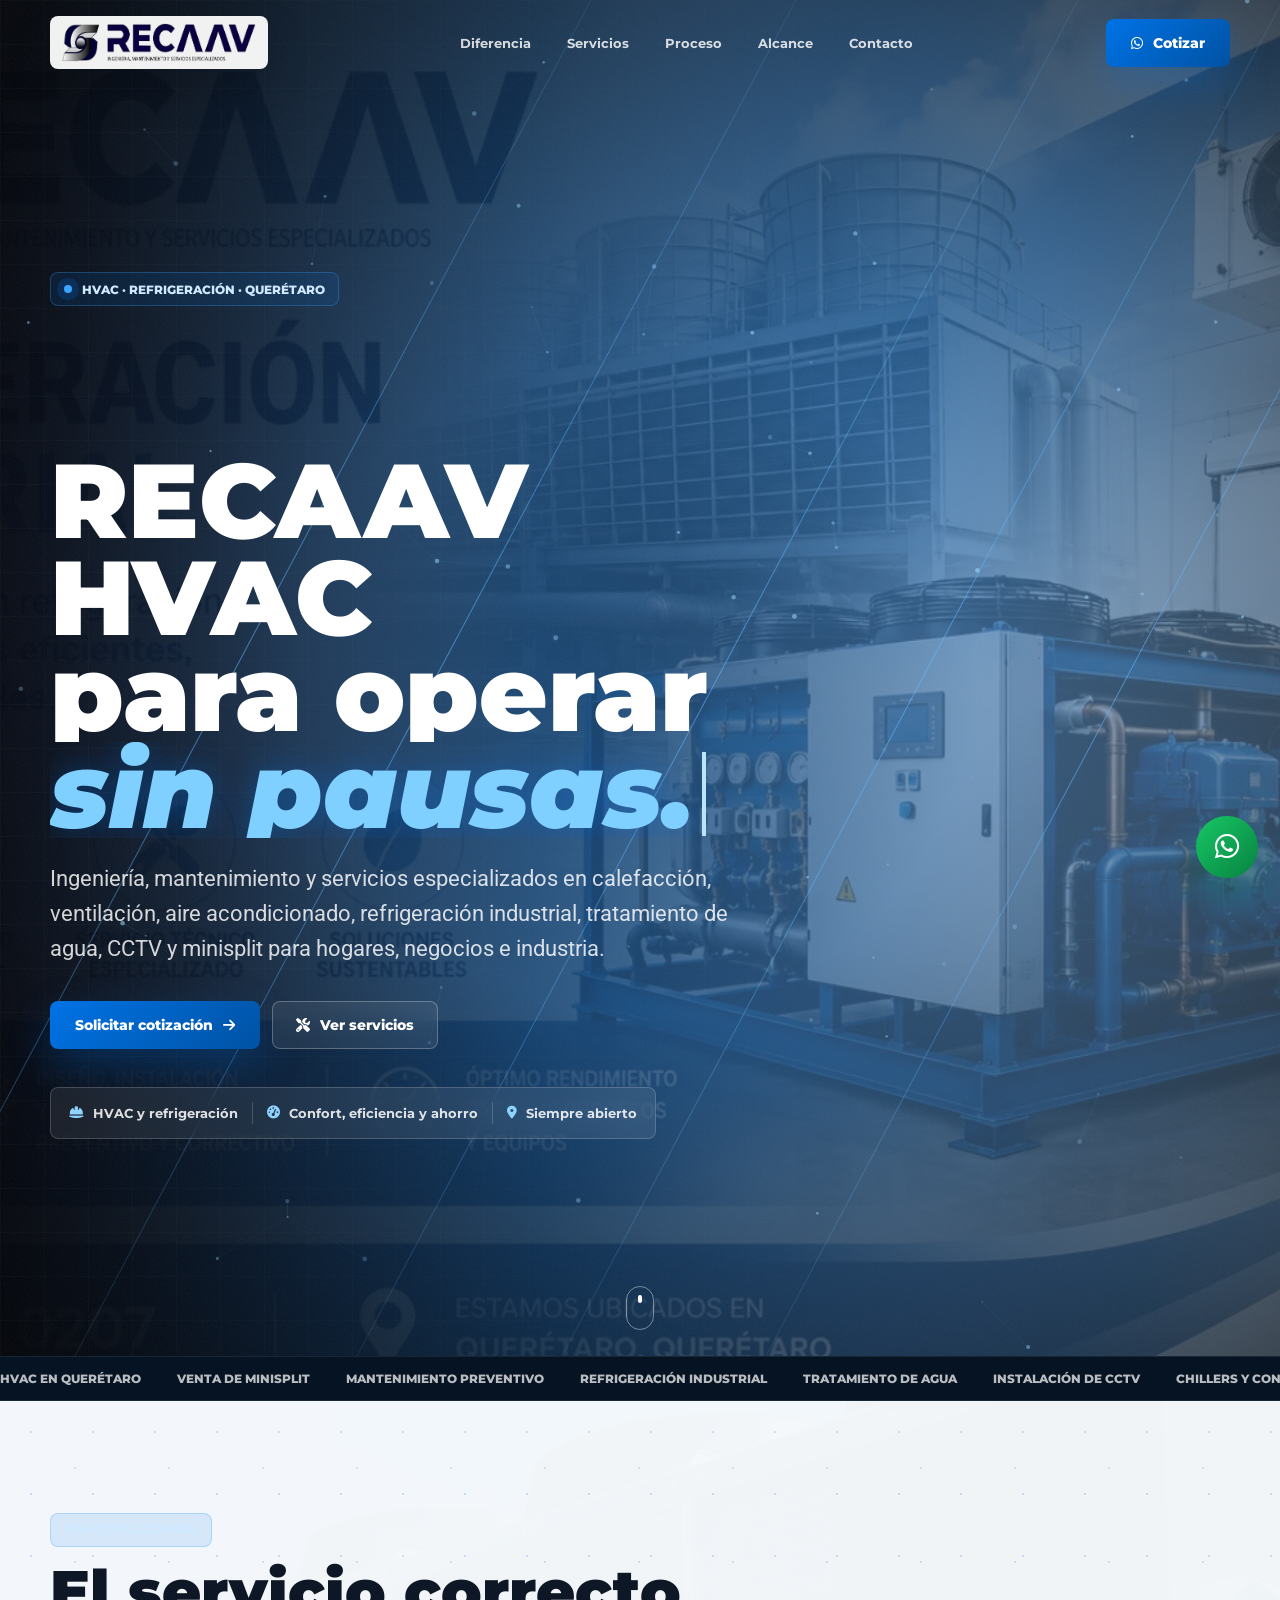
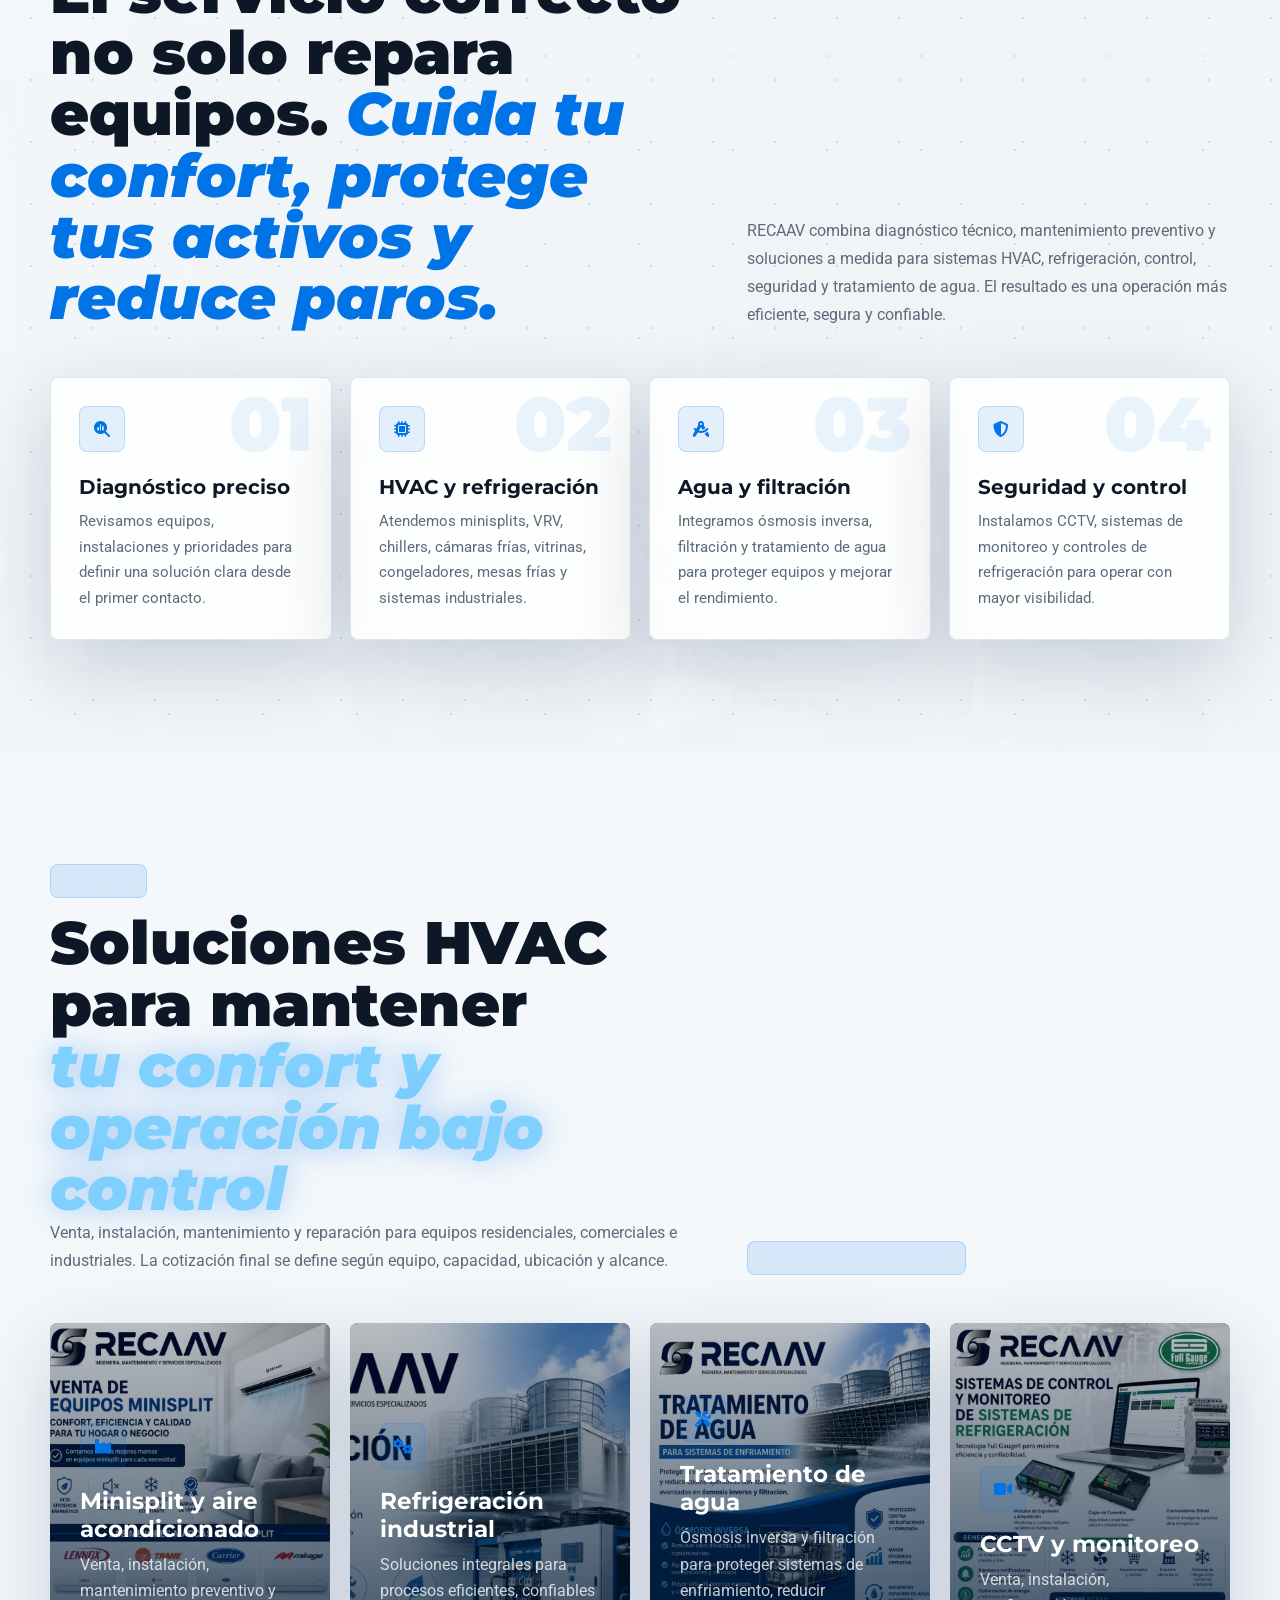
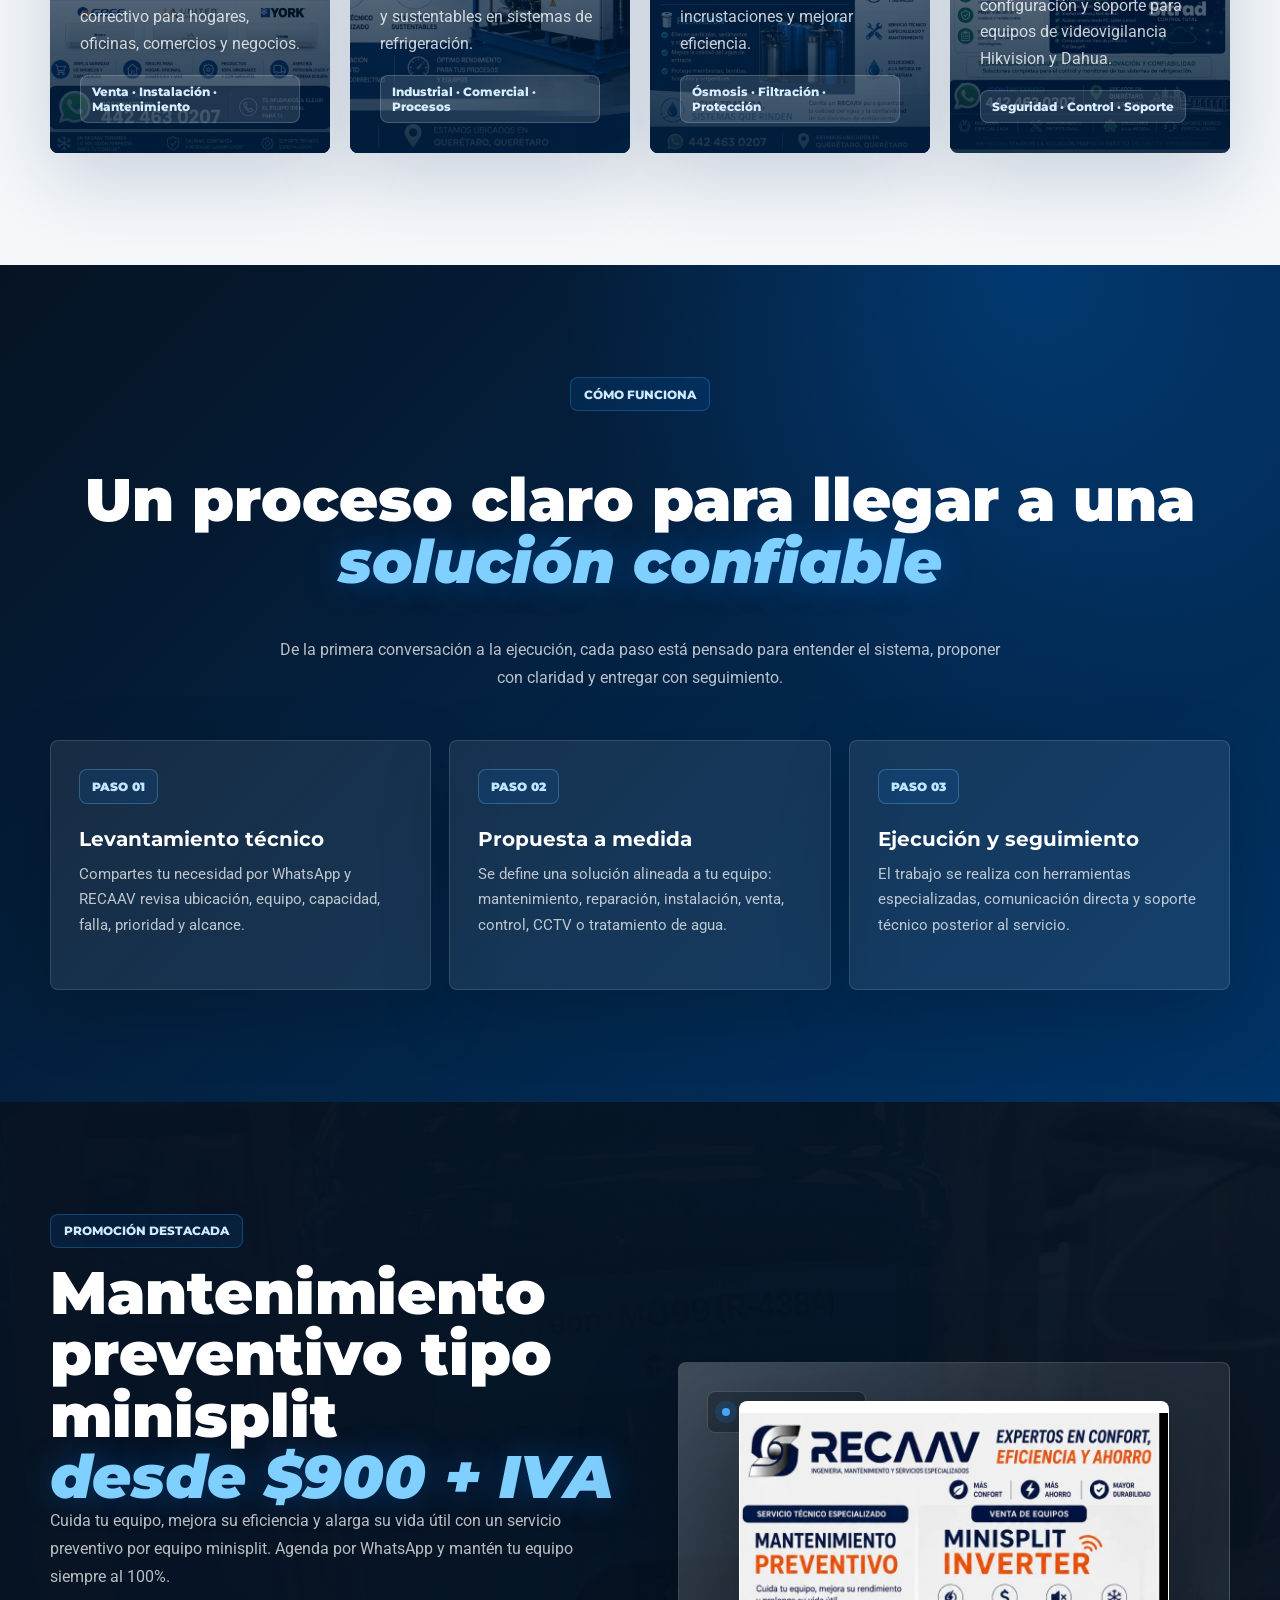
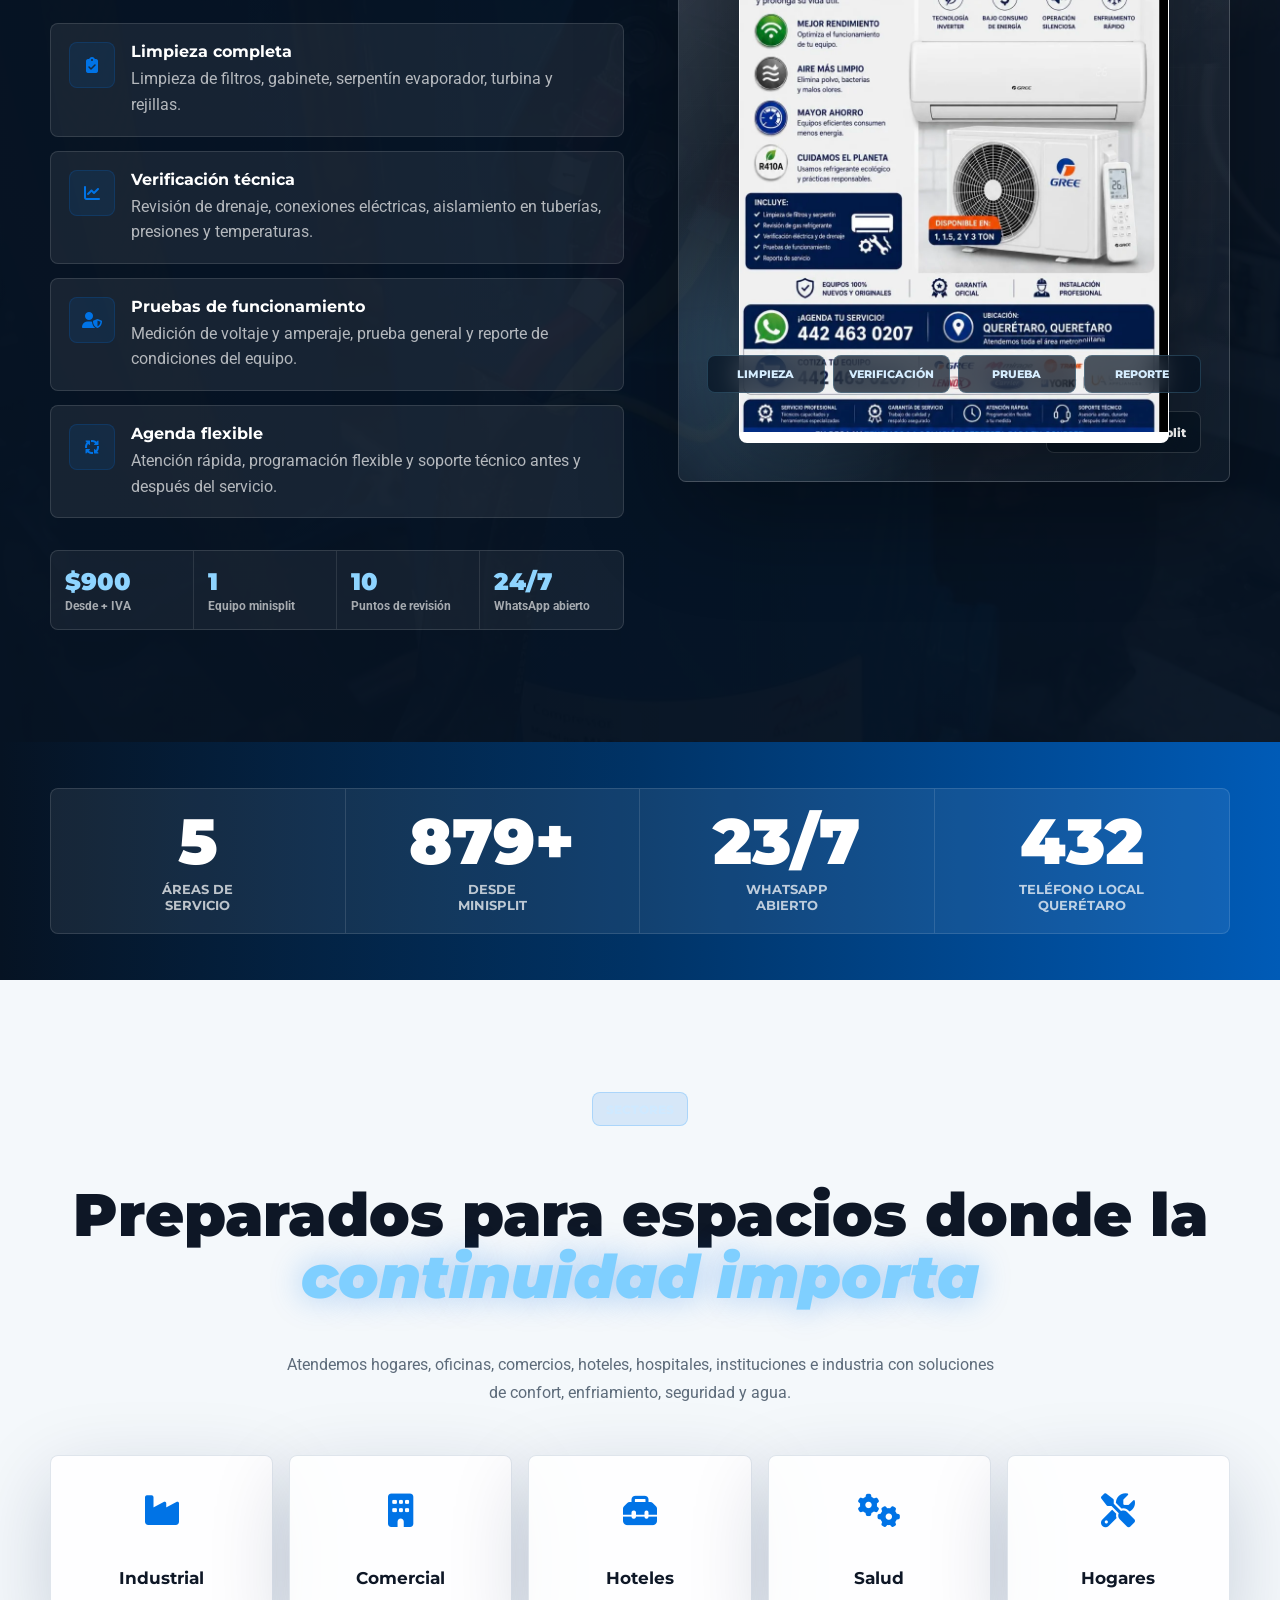
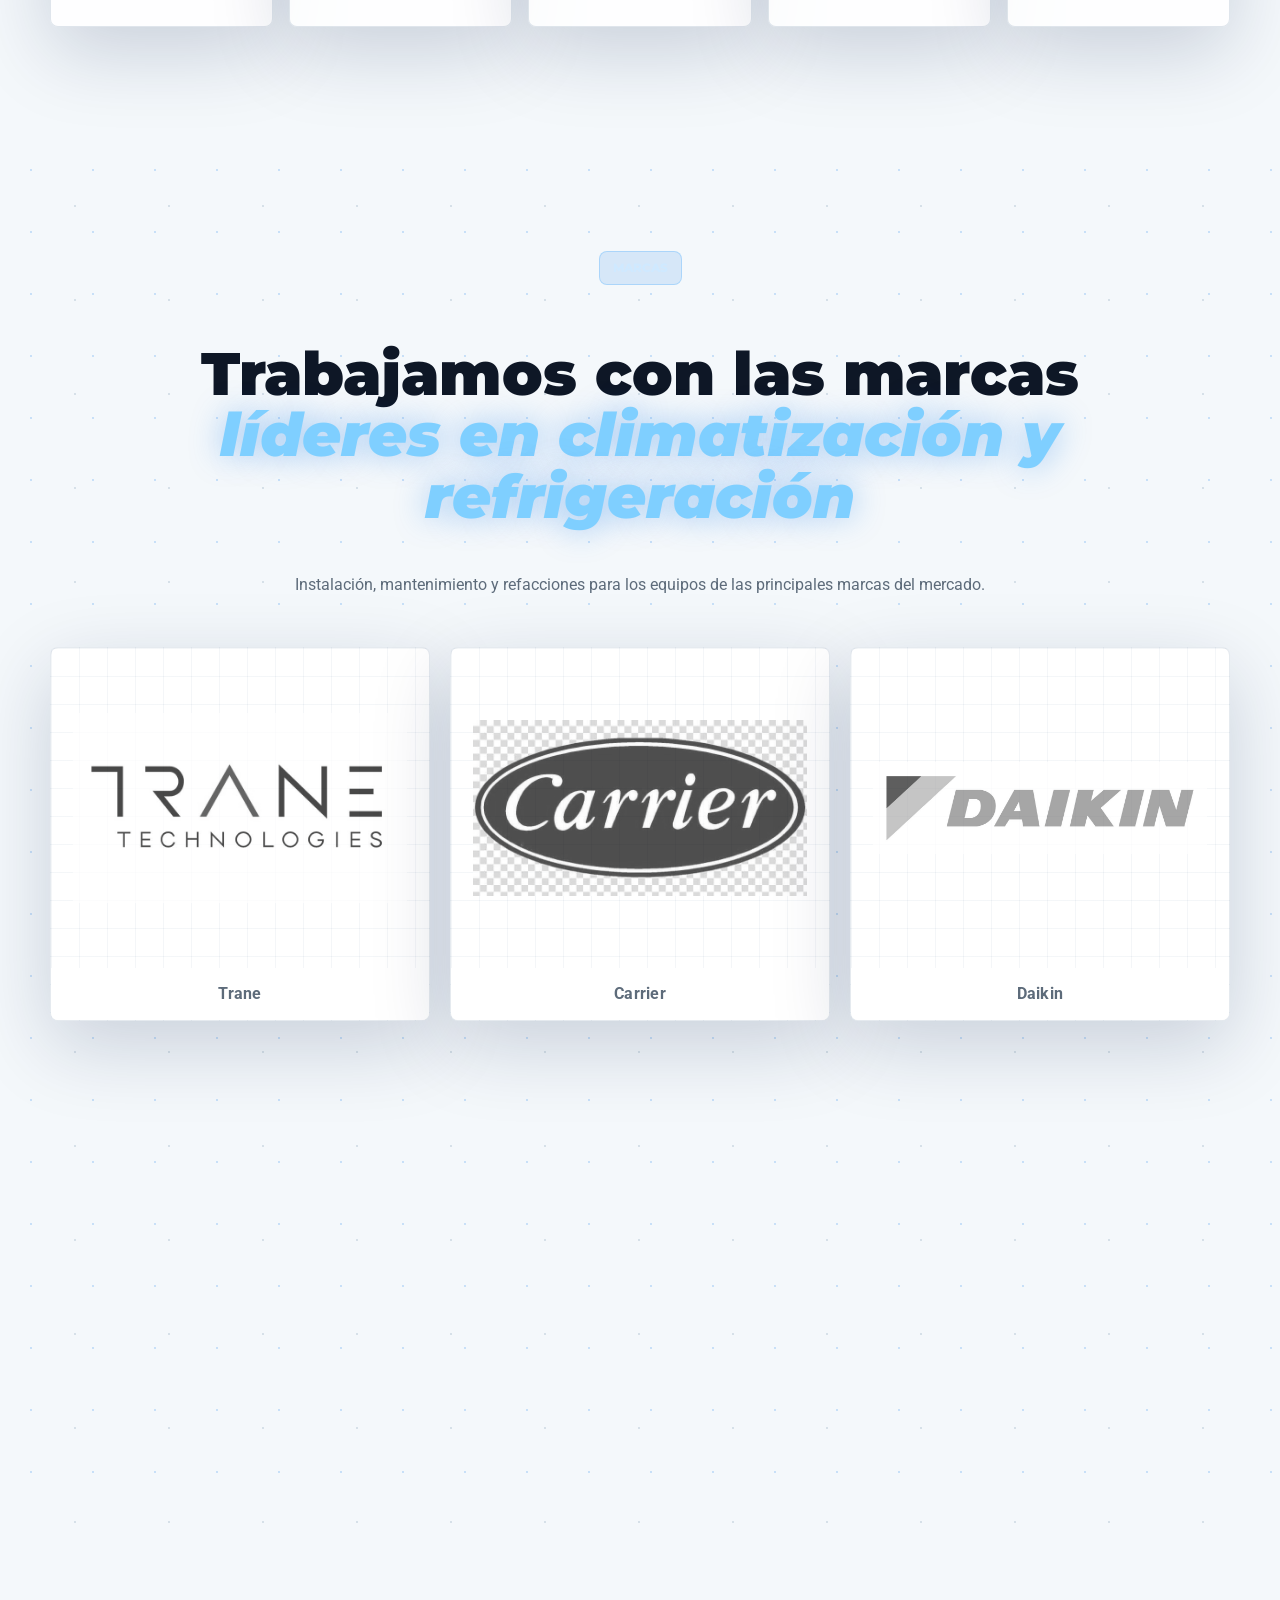
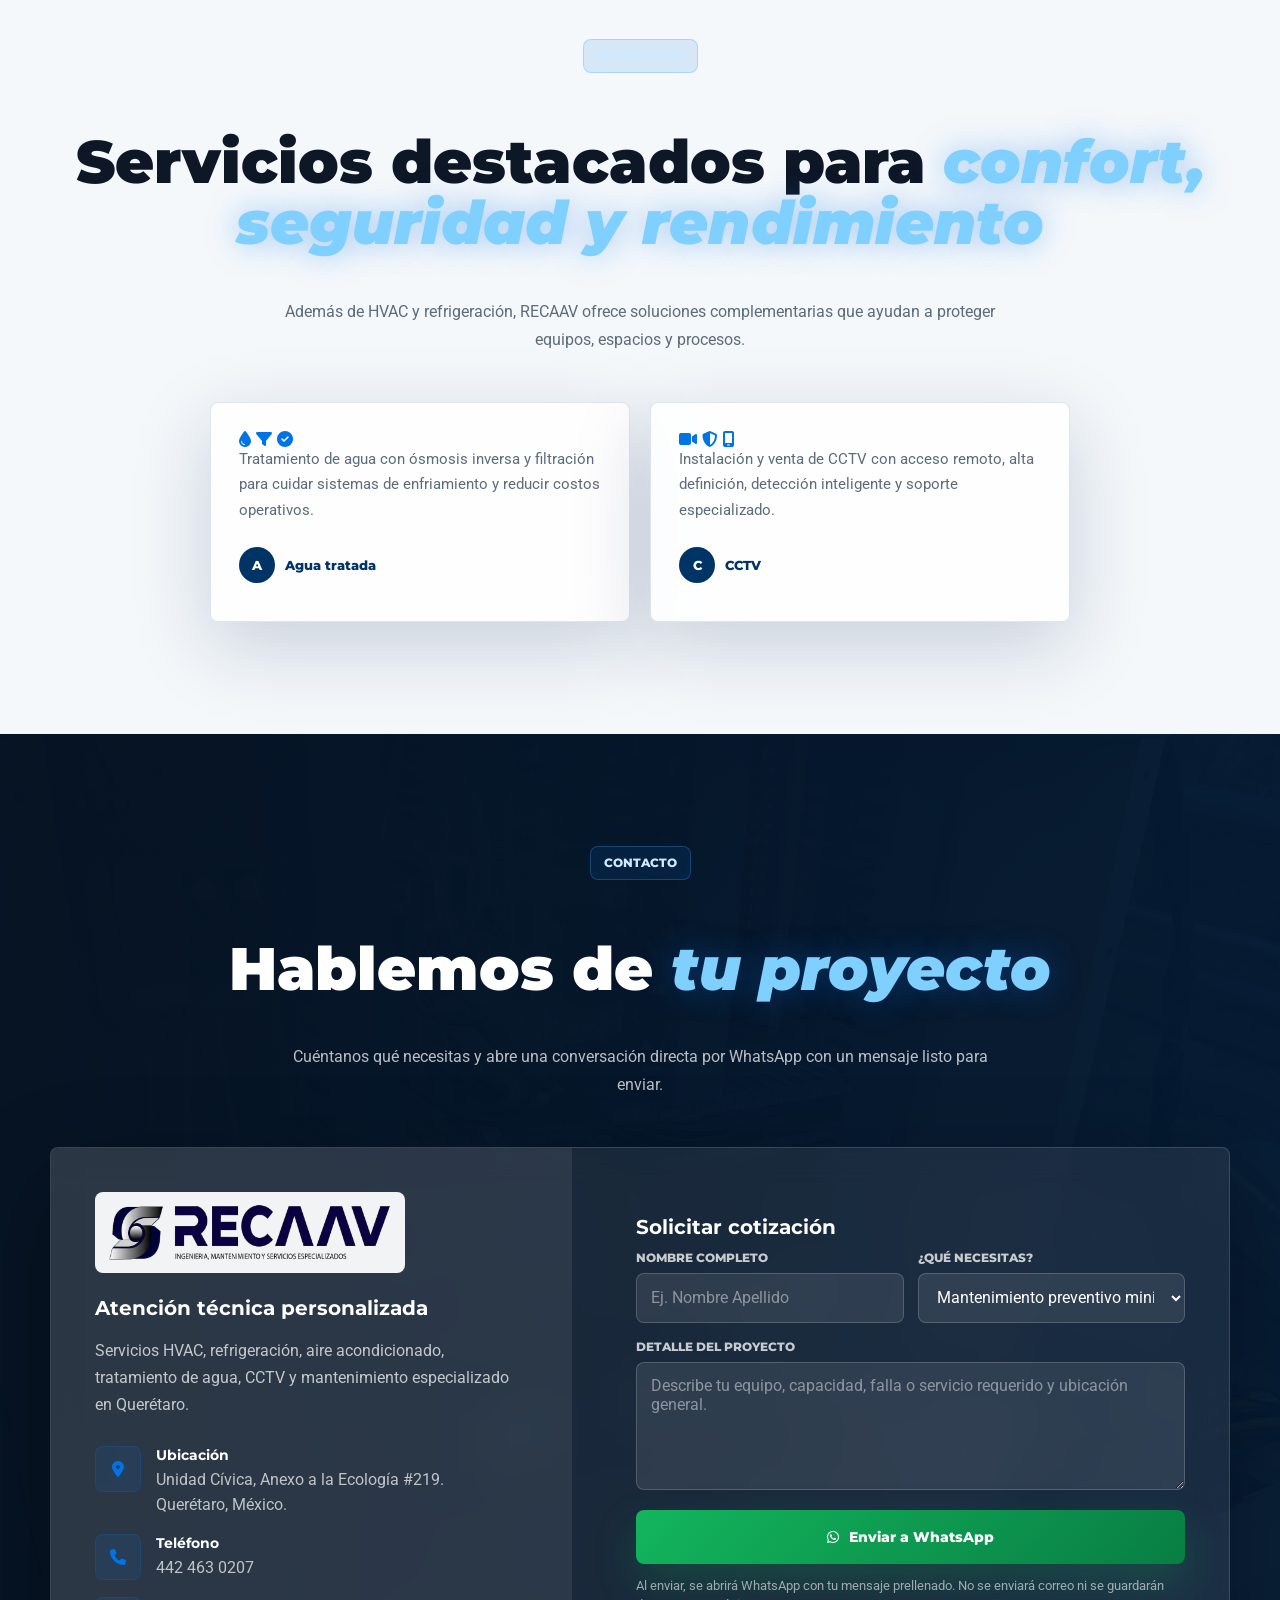
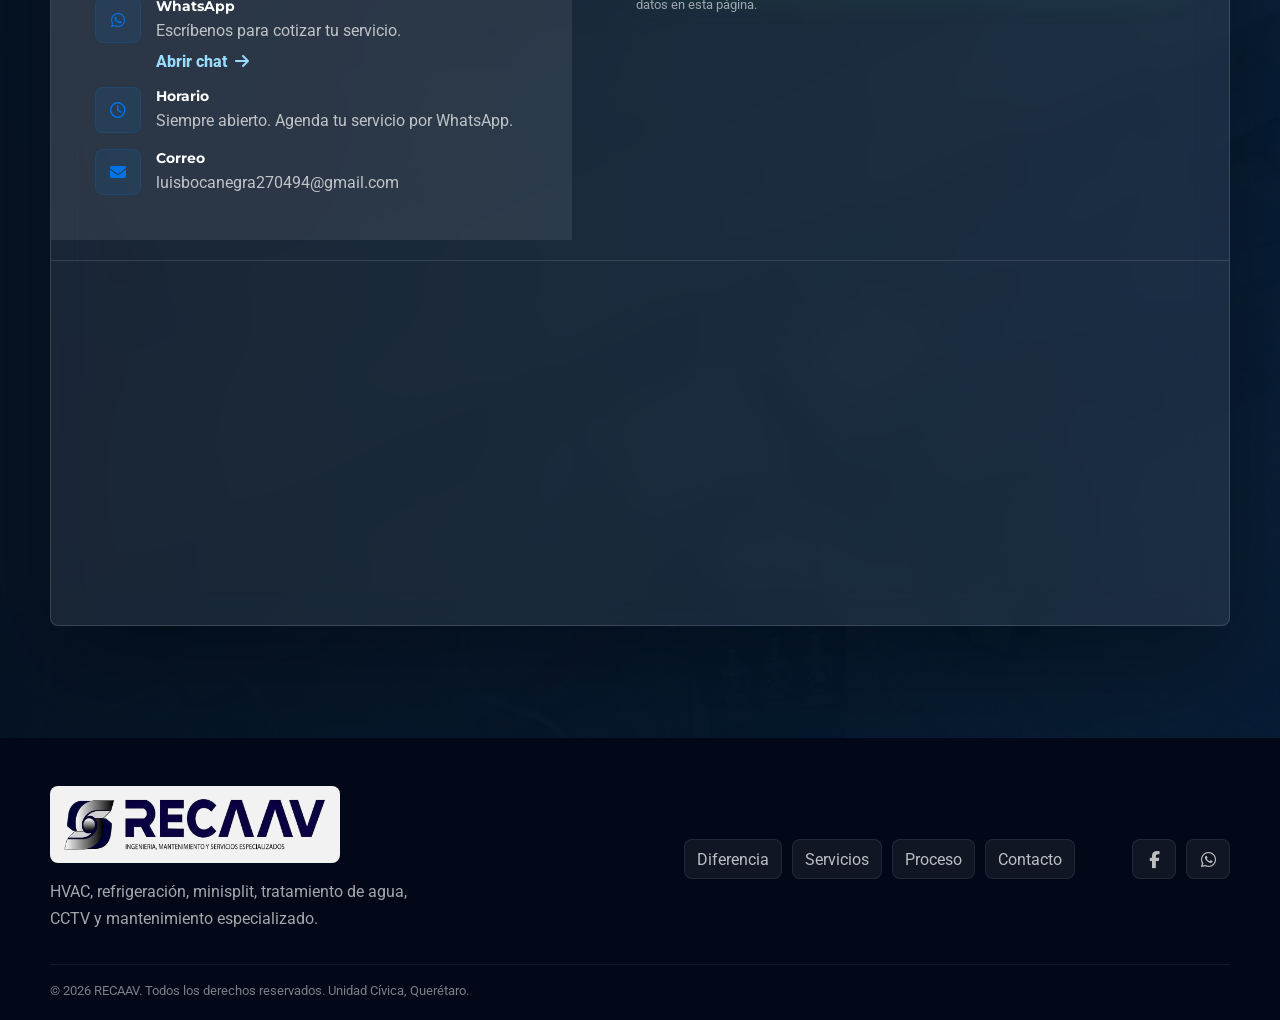
<file: index.html>
<!DOCTYPE html>
<html lang="es" class="scroll-smooth">
<head>
  <meta charset="UTF-8">
  <meta name="viewport" content="width=device-width, initial-scale=1.0">
  <title>RECAAV | HVAC, refrigeración, minisplit y tratamiento de agua en Querétaro</title>
  <meta name="description" content="RECAAV ofrece servicios HVAC, refrigeración industrial, venta e instalación de minisplit, mantenimiento preventivo, CCTV y tratamiento de agua en Querétaro.">
  <meta name="keywords" content="RECAAV, HVAC Querétaro, refrigeración industrial, minisplit Querétaro, mantenimiento minisplit, tratamiento de agua, CCTV, chillers, aire acondicionado Querétaro">
  <meta property="og:title" content="RECAAV | HVAC, refrigeración y servicios especializados">
  <meta property="og:description" content="Ingeniería, mantenimiento y servicios especializados para confort, eficiencia, ahorro y continuidad operativa.">
  <meta property="og:type" content="website">
  <meta property="og:image" content="assets/recaav-logo.png">

  <!-- Fonts -->
  <link rel="preconnect" href="https://fonts.googleapis.com">
  <link rel="preconnect" href="https://fonts.gstatic.com" crossorigin>
  <link href="https://fonts.googleapis.com/css2?family=Montserrat:wght@400;500;600;700;800;900&family=Roboto:wght@400;500;700&display=swap" rel="stylesheet">

  <!-- Icons -->
  <link rel="stylesheet" href="https://cdnjs.cloudflare.com/ajax/libs/font-awesome/6.5.0/css/all.min.css">

  <!-- Styles -->
  <link rel="stylesheet" href="css/styles.css">
  <link rel="preload" as="image" href="assets/recaav-logo.png">
  <link rel="preload" as="image" href="assets/recaav-gallery-webp/recaav-13.webp">
  <link rel="preload" as="image" href="assets/recaav-gallery-webp/recaav-02.webp">
</head>
<body>

  <!-- ══════════════════════════════════════════════════════
       LOADER
  ══════════════════════════════════════════════════════ -->
  <div id="loader" aria-hidden="true">
    <div class="loader-field"></div>
    <div class="loader-logo-wrap">
      <img src="assets/recaav-logo.png" alt="RECAAV" class="loader-logo">
    </div>
    <div class="loader-bar"><div class="loader-bar-fill"></div></div>
    <span class="loader-text">Cargando...</span>
  </div>

  <!-- ══════════════════════════════════════════════════════
       NAVBAR
  ══════════════════════════════════════════════════════ -->
  <header id="navbar" role="banner">
    <div class="container">
      <div class="nav-inner">

        <a href="#hero" class="nav-logo" aria-label="RECAAV inicio">
          <img src="assets/recaav-logo.png" alt="RECAAV Ingeniería, mantenimiento y servicios especializados">
        </a>

        <nav aria-label="Navegación principal">
          <ul class="nav-links">
            <li><a href="#why">Diferencia</a></li>
            <li><a href="#servicios">Servicios</a></li>
            <li><a href="#proceso">Proceso</a></li>
            <li><a href="#alcance">Alcance</a></li>
            <li><a href="#contacto">Contacto</a></li>
          </ul>
        </nav>

        <a href="https://wa.me/524424630207?text=Hola%20RECAAV%2C%20quiero%20solicitar%20una%20cotizaci%C3%B3n." target="_blank" rel="noopener noreferrer" class="btn-gold nav-cta">
          <i class="fa-brands fa-whatsapp"></i>
          Cotizar
        </a>

        <button class="hamburger" id="hamburger"
                aria-label="Abrir menú" aria-expanded="false">
          <span></span><span></span><span></span>
        </button>
      </div>
    </div>

    <!-- Mobile menu -->
    <div id="mob-menu" aria-label="Menú móvil">
      <a href="#why">Diferencia</a>
      <a href="#servicios">Servicios</a>
      <a href="#proceso">Proceso</a>
      <a href="#alcance">Alcance</a>
      <a href="#contacto">Contacto</a>
      <a href="https://wa.me/524424630207?text=Hola%20RECAAV%2C%20quiero%20solicitar%20una%20cotizaci%C3%B3n." target="_blank" rel="noopener noreferrer">WhatsApp <i class="fa-brands fa-whatsapp"></i></a>
    </div>
  </header>

  <!-- ══════════════════════════════════════════════════════
       HERO
  ══════════════════════════════════════════════════════ -->
  <main>
    <section id="hero" aria-labelledby="hero-heading">

      <!-- Parallax background image (fixed) -->
      <div class="hero-bg" aria-hidden="true"></div>
      <!-- Dark overlays -->
      <div class="hero-overlay" aria-hidden="true"></div>
      <div class="hero-vignette" aria-hidden="true"></div>
      <!-- Grid texture -->
      <div class="hero-grid" aria-hidden="true"></div>
      <!-- Canvas particle orbs -->
      <canvas id="hero-canvas" aria-hidden="true"></canvas>

      <!-- Light shafts -->
      <div class="hero-rays" aria-hidden="true">
        <div class="hero-ray r1"></div>
        <div class="hero-ray r2"></div>
        <div class="hero-ray r3"></div>
        <div class="hero-ray r4"></div>
        <div class="hero-ray r5"></div>
      </div>
      <!-- Film grain overlay -->
      <div class="hero-grain" aria-hidden="true"></div>
      <!-- One-shot scan reveal -->
      <div class="hero-scanline" aria-hidden="true"></div>

      <div class="container">
        <div class="hero-content">

          <!-- Live badge -->
          <div class="hero-badge" id="hero-badge">
            <div class="badge-dot"></div>
            HVAC · Refrigeración · Querétaro
          </div>

          <div class="hero-logo-lockup" aria-label="RECAAV">
            <img src="assets/recaav-logo.png" alt="RECAAV Ingeniería, mantenimiento y servicios especializados">
          </div>

          <!-- Animated title -->
          <h1 class="hero-title" id="hero-heading">
            <span class="line"><span>RECAAV</span></span>
            <span class="line"><span>HVAC</span></span>
            <span class="line"><span>para operar</span></span>
            <span class="line"><span class="accent typing-text">sin pausas.</span></span>
          </h1>

          <!-- Subtitle -->
          <p class="hero-sub" id="hero-sub">
            Ingeniería, mantenimiento y servicios especializados en calefacción, ventilación, aire acondicionado, refrigeración industrial, tratamiento de agua, CCTV y minisplit para hogares, negocios e industria.
          </p>

          <!-- CTAs -->
          <div class="hero-ctas" id="hero-ctas">
            <a href="https://wa.me/524424630207?text=Hola%20RECAAV%2C%20quiero%20solicitar%20una%20cotizaci%C3%B3n%20para%20un%20proyecto." target="_blank" rel="noopener noreferrer" class="btn-gold">
              Solicitar cotización
              <i class="fa-solid fa-arrow-right"></i>
            </a>
            <a href="#servicios" class="btn-outline">
              <i class="fa-solid fa-screwdriver-wrench"></i>
              Ver servicios
            </a>
          </div>

          <!-- Trust bar -->
          <div class="hero-trust" id="hero-trust" aria-label="Credenciales">
            <div class="trust-item">
              <i class="fa-solid fa-helmet-safety"></i>
              HVAC y refrigeración
            </div>
            <div class="trust-divider" aria-hidden="true"></div>
            <div class="trust-item">
              <i class="fa-solid fa-gauge-high"></i>
              Confort, eficiencia y ahorro
            </div>
            <div class="trust-divider" aria-hidden="true"></div>
            <div class="trust-item">
              <i class="fa-solid fa-location-dot"></i>
              Siempre abierto
            </div>
          </div>

        </div><!-- /.hero-content -->
      </div>

      <!-- Scroll cue -->
      <div class="scroll-cue" aria-hidden="true">
        <div class="scroll-mouse">
          <div class="scroll-mouse-dot"></div>
        </div>
      </div>
    </section>

    <!-- ══════════════════════════════════════════════════
         MARQUEE
    ══════════════════════════════════════════════════ -->
    <div class="marquee" aria-hidden="true">
      <div class="marquee-inner" id="marquee"></div>
    </div>

    <!-- ══════════════════════════════════════════════════
         WHY — Features
    ══════════════════════════════════════════════════ -->
    <section id="why" aria-labelledby="why-heading">
      <div class="section-bg fixed-bg bg-blueprint" aria-hidden="true"></div>
      <div class="section-particles" aria-hidden="true"></div>
      <div class="container">

        <div class="why-header">
          <div class="reveal">
            <div class="label">Por qué elegirnos</div>
            <h2 class="why-quote" id="why-heading">
              El servicio correcto no solo repara equipos.
              <em> Cuida tu confort, protege tus activos y reduce paros.</em>
            </h2>
          </div>
          <p class="why-sub reveal d2">
            RECAAV combina diagnóstico técnico, mantenimiento preventivo y soluciones a medida para sistemas HVAC, refrigeración, control, seguridad y tratamiento de agua. El resultado es una operación más eficiente, segura y confiable.
          </p>
        </div>

        <div class="features-grid">

          <div class="f-card reveal">
            <div class="f-num" aria-hidden="true">01</div>
            <div class="f-icon" aria-hidden="true">
              <i class="fa-solid fa-magnifying-glass-chart"></i>
            </div>
            <h3>Diagnóstico preciso</h3>
            <p>Revisamos equipos, instalaciones y prioridades para definir una solución clara desde el primer contacto.</p>
          </div>

          <div class="f-card reveal d1">
            <div class="f-num" aria-hidden="true">02</div>
            <div class="f-icon" aria-hidden="true">
              <i class="fa-solid fa-microchip"></i>
            </div>
            <h3>HVAC y refrigeración</h3>
            <p>Atendemos minisplits, VRV, chillers, cámaras frías, vitrinas, congeladores, mesas frías y sistemas industriales.</p>
          </div>

          <div class="f-card reveal d2">
            <div class="f-num" aria-hidden="true">03</div>
            <div class="f-icon" aria-hidden="true">
              <i class="fa-solid fa-compass-drafting"></i>
            </div>
            <h3>Agua y filtración</h3>
            <p>Integramos ósmosis inversa, filtración y tratamiento de agua para proteger equipos y mejorar el rendimiento.</p>
          </div>

          <div class="f-card reveal d3">
            <div class="f-num" aria-hidden="true">04</div>
            <div class="f-icon" aria-hidden="true">
              <i class="fa-solid fa-shield-halved"></i>
            </div>
            <h3>Seguridad y control</h3>
            <p>Instalamos CCTV, sistemas de monitoreo y controles de refrigeración para operar con mayor visibilidad.</p>
          </div>

        </div>
      </div>
    </section>

    <!-- ══════════════════════════════════════════════════
         AMBIENTES — Servicios
    ══════════════════════════════════════════════════ -->
    <section id="servicios" aria-labelledby="servicios-heading">
      <div class="container">

        <div class="ambientes-top">
          <div class="reveal">
            <div class="label">Servicios</div>
            <h2 class="section-title" id="servicios-heading">
              Soluciones HVAC para mantener<br>
              <span class="gold">tu confort y operación bajo control</span>
            </h2>
            <p class="section-lead">
              Venta, instalación, mantenimiento y reparación para equipos residenciales, comerciales e industriales. La cotización final se define según equipo, capacidad, ubicación y alcance.
            </p>
          </div>
          <div class="reveal d2">
            <span class="ambiente-pill">Cotización por WhatsApp</span>
          </div>
        </div>

        <div class="ambientes-grid">

          <div class="amb-card reveal">
            <img class="amb-img"
              src="assets/recaav-gallery-webp/recaav-02.webp"
              alt="Venta de equipos minisplit RECAAV">
            <div class="amb-overlay">
              <div class="amb-icon-wrap" aria-hidden="true">
                <i class="fa-solid fa-industry"></i>
              </div>
              <h3>Minisplit y aire acondicionado</h3>
              <p>Venta, instalación, mantenimiento preventivo y correctivo para hogares, oficinas, comercios y negocios.</p>
              <div class="amb-temp">Venta · Instalación · Mantenimiento</div>
            </div>
          </div>

          <div class="amb-card reveal d1">
            <img class="amb-img"
              src="assets/recaav-gallery-webp/recaav-13.webp"
              alt="Refrigeración industrial RECAAV">
            <div class="amb-overlay">
              <div class="amb-icon-wrap" aria-hidden="true">
                <i class="fa-solid fa-gears"></i>
              </div>
              <h3>Refrigeración industrial</h3>
              <p>Soluciones integrales para procesos eficientes, confiables y sustentables en sistemas de refrigeración.</p>
              <div class="amb-temp">Industrial · Comercial · Procesos</div>
            </div>
          </div>

          <div class="amb-card reveal d2">
            <img class="amb-img"
              src="assets/recaav-gallery-webp/recaav-12.webp"
              alt="Tratamiento de agua para sistemas de enfriamiento RECAAV">
            <div class="amb-overlay">
              <div class="amb-icon-wrap" aria-hidden="true">
                <i class="fa-solid fa-screwdriver-wrench"></i>
              </div>
              <h3>Tratamiento de agua</h3>
              <p>Ósmosis inversa y filtración para proteger sistemas de enfriamiento, reducir incrustaciones y mejorar eficiencia.</p>
              <div class="amb-temp">Ósmosis · Filtración · Protección</div>
            </div>
          </div>

          <div class="amb-card reveal d3">
            <img class="amb-img"
              src="assets/recaav-gallery-webp/recaav-09.webp"
              alt="Instalación y venta de equipos CCTV RECAAV">
            <div class="amb-overlay">
              <div class="amb-icon-wrap" aria-hidden="true">
                <i class="fa-solid fa-video"></i>
              </div>
              <h3>CCTV y monitoreo</h3>
              <p>Venta, instalación, configuración y soporte para equipos de videovigilancia Hikvision y Dahua.</p>
              <div class="amb-temp">Seguridad · Control · Soporte</div>
            </div>
          </div>

        </div>
      </div>
    </section>

    <!-- ══════════════════════════════════════════════════
         PROCESO — How we work
    ══════════════════════════════════════════════════ -->
    <section id="proceso" aria-labelledby="proceso-heading">
      <div class="container">

        <div class="proceso-header reveal">
          <div class="label">Cómo funciona</div>
          <h2 class="section-title" id="proceso-heading">
            Un proceso claro para llegar a una <span class="gold">solución confiable</span>
          </h2>
          <p>De la primera conversación a la ejecución, cada paso está pensado para entender el sistema, proponer con claridad y entregar con seguimiento.</p>
        </div>

        <div class="proceso-grid">

          <div class="proceso-step reveal">
            <div class="step-number">Paso 01</div>
            <h3>Levantamiento técnico</h3>
            <p>Compartes tu necesidad por WhatsApp y RECAAV revisa ubicación, equipo, capacidad, falla, prioridad y alcance.</p>
          </div>

          <div class="proceso-step reveal d1">
            <div class="step-number">Paso 02</div>
            <h3>Propuesta a medida</h3>
            <p>Se define una solución alineada a tu equipo: mantenimiento, reparación, instalación, venta, control, CCTV o tratamiento de agua.</p>
          </div>

          <div class="proceso-step reveal d2">
            <div class="step-number">Paso 03</div>
            <h3>Ejecución y seguimiento</h3>
            <p>El trabajo se realiza con herramientas especializadas, comunicación directa y soporte técnico posterior al servicio.</p>
          </div>

        </div>
      </div>
    </section>

    <!-- ══════════════════════════════════════════════════
         PRODUCTO ESTRELLA
    ══════════════════════════════════════════════════ -->
    <section id="producto" aria-labelledby="prod-heading">
      <div class="section-bg fixed-bg bg-control" aria-hidden="true"></div>
      <div class="container">
        <div class="producto-wrap">

          <!-- Info -->
          <div class="reveal">
            <div class="label">Promoción destacada</div>
            <h2 class="section-title" id="prod-heading">
              Mantenimiento preventivo tipo minisplit<br>
              <span class="gold">desde $900 + IVA</span>
            </h2>
            <p class="producto-lead">
              Cuida tu equipo, mejora su eficiencia y alarga su vida útil con un servicio preventivo por equipo minisplit. Agenda por WhatsApp y mantén tu equipo siempre al 100%.
            </p>

            <ul class="feature-rows" aria-label="Características del método RECAAV">
              <li class="f-row">
                <div class="f-row-icon" aria-hidden="true"><i class="fa-solid fa-clipboard-check"></i></div>
                <div>
                  <h4>Limpieza completa</h4>
                  <p>Limpieza de filtros, gabinete, serpentín evaporador, turbina y rejillas.</p>
                </div>
              </li>
              <li class="f-row">
                <div class="f-row-icon" aria-hidden="true"><i class="fa-solid fa-chart-line"></i></div>
                <div>
                  <h4>Verificación técnica</h4>
                  <p>Revisión de drenaje, conexiones eléctricas, aislamiento en tuberías, presiones y temperaturas.</p>
                </div>
              </li>
              <li class="f-row">
                <div class="f-row-icon" aria-hidden="true"><i class="fa-solid fa-user-shield"></i></div>
                <div>
                  <h4>Pruebas de funcionamiento</h4>
                  <p>Medición de voltaje y amperaje, prueba general y reporte de condiciones del equipo.</p>
                </div>
              </li>
              <li class="f-row">
                <div class="f-row-icon" aria-hidden="true"><i class="fa-solid fa-arrows-spin"></i></div>
                <div>
                  <h4>Agenda flexible</h4>
                  <p>Atención rápida, programación flexible y soporte técnico antes y después del servicio.</p>
                </div>
              </li>
            </ul>

            <div class="specs-bar" role="list" aria-label="Indicadores del enfoque RECAAV">
              <div class="spec-cell" role="listitem">
                <span class="spec-val">$900</span>
                <span class="spec-name">Desde + IVA</span>
              </div>
              <div class="spec-cell" role="listitem">
                <span class="spec-val">1</span>
                <span class="spec-name">Equipo minisplit</span>
              </div>
              <div class="spec-cell" role="listitem">
                <span class="spec-val">10</span>
                <span class="spec-name">Puntos de revisión</span>
              </div>
              <div class="spec-cell" role="listitem">
                <span class="spec-val">24/7</span>
                <span class="spec-name">WhatsApp abierto</span>
              </div>
            </div>
          </div>

          <!-- Visual -->
          <div class="reveal d2">
            <div class="panel-scene brand-scene service-scene" role="img" aria-label="Promoción de mantenimiento preventivo tipo minisplit RECAAV">
              <div class="blueprint-orbit"></div>
              <div class="brand-plate service-plate">
                <img src="assets/recaav-gallery-webp/recaav-14.webp" alt="Mantenimiento preventivo y venta de minisplit inverter RECAAV" class="brand-plate-img">
              </div>
              <div class="scene-metrics" aria-hidden="true">
                <span>Limpieza</span>
                <span>Verificación</span>
                <span>Prueba</span>
                <span>Reporte</span>
              </div>
              <div class="p-badge pb-tl" aria-hidden="true">
                <div class="p-badge-dot"></div>
                Desde $900 + IVA
              </div>
              <div class="p-badge pb-br" aria-hidden="true">
                <i class="fa-solid fa-bolt"></i>
                Equipo minisplit
              </div>
            </div>
          </div>

        </div>
      </div>
    </section>

    <!-- ══════════════════════════════════════════════════
         STATS
    ══════════════════════════════════════════════════ -->
    <section id="stats" aria-label="Números clave">
      <div class="container">
        <div class="stats-grid reveal" role="list">

          <div class="stat-cell" role="listitem">
            <div class="stat-num"
                 data-count="5" data-suffix=""
                 aria-label="5 áreas de servicio">0</div>
            <div class="stat-lbl">Áreas de<br>servicio</div>
          </div>

          <div class="stat-cell" role="listitem">
            <div class="stat-num"
                 data-count="900" data-suffix="+"
                 aria-label="Desde 900 pesos más IVA">0</div>
            <div class="stat-lbl">Desde<br>minisplit</div>
          </div>

          <div class="stat-cell" role="listitem">
            <div class="stat-num"
                 data-count="24" data-suffix="/7"
                 aria-label="Atención siempre abierta">0</div>
            <div class="stat-lbl">WhatsApp<br>abierto</div>
          </div>

          <div class="stat-cell" role="listitem">
            <div class="stat-num"
                 data-count="442" data-suffix=""
                 aria-label="Teléfono local 442">0</div>
            <div class="stat-lbl">Teléfono local<br>Querétaro</div>
          </div>

        </div>
      </div>
    </section>

    <!-- ══════════════════════════════════════════════════
         SECTORES
    ══════════════════════════════════════════════════ -->
    <section id="sectores" aria-labelledby="sec-heading">
      <div class="container">

        <div class="sectores-hdr reveal">
          <div class="label">Sectores</div>
          <h2 class="section-title" id="sec-heading">
            Preparados para espacios donde la <span class="gold">continuidad importa</span>
          </h2>
          <p>Atendemos hogares, oficinas, comercios, hoteles, hospitales, instituciones e industria con soluciones de confort, enfriamiento, seguridad y agua.</p>
        </div>

        <div class="sectores-grid" role="list">
          <div class="sector-card reveal" role="listitem">
            <i class="fa-solid fa-industry sector-icon" aria-hidden="true"></i>
            <h3>Industrial</h3>
          </div>
          <div class="sector-card reveal d1" role="listitem">
            <i class="fa-solid fa-building sector-icon" aria-hidden="true"></i>
            <h3>Comercial</h3>
          </div>
          <div class="sector-card reveal d2" role="listitem">
            <i class="fa-solid fa-toolbox sector-icon" aria-hidden="true"></i>
            <h3>Hoteles</h3>
          </div>
          <div class="sector-card reveal d3" role="listitem">
            <i class="fa-solid fa-gears sector-icon" aria-hidden="true"></i>
            <h3>Salud</h3>
          </div>
          <div class="sector-card reveal d4" role="listitem">
            <i class="fa-solid fa-screwdriver-wrench sector-icon" aria-hidden="true"></i>
            <h3>Hogares</h3>
          </div>
        </div>

      </div>
    </section>

    <!-- ══════════════════════════════════════════════════
         ALCANCE
    ══════════════════════════════════════════════════ -->
    <section id="alcance" aria-labelledby="alcance-heading">
      <div class="section-particles" aria-hidden="true"></div>
      <div class="container">
        <div class="sectores-hdr reveal">
          <div class="label">Marcas</div>
          <h2 class="section-title" id="alcance-heading">
            Trabajamos con las marcas<br>
            <span class="gold">líderes en climatización y refrigeración</span>
          </h2>
          <p>Instalación, mantenimiento y refacciones para los equipos de las principales marcas del mercado.</p>
        </div>

        <div class="gallery-grid gallery-expanded" role="list">
          <figure class="gallery-card gallery-logo-card reveal" role="listitem">
            <img src="assets/marcas/trane.jpg" alt="Trane" loading="lazy">
            <figcaption>Trane</figcaption>
          </figure>
          <figure class="gallery-card gallery-logo-card reveal d1" role="listitem">
            <img src="assets/marcas/carrier.jpg" alt="Carrier" loading="lazy">
            <figcaption>Carrier</figcaption>
          </figure>
          <figure class="gallery-card gallery-logo-card reveal d2" role="listitem">
            <img src="assets/marcas/daikin.jpg" alt="Daikin" loading="lazy">
            <figcaption>Daikin</figcaption>
          </figure>
          <figure class="gallery-card gallery-logo-card reveal" role="listitem">
            <img src="assets/marcas/gree.jpg" alt="Gree" loading="lazy">
            <figcaption>Gree</figcaption>
          </figure>
          <figure class="gallery-card gallery-logo-card reveal d1" role="listitem">
            <img src="assets/marcas/bohn.jpg" alt="Bohn" loading="lazy">
            <figcaption>Bohn</figcaption>
          </figure>
          <figure class="gallery-card gallery-logo-card reveal d2" role="listitem">
            <img src="assets/marcas/united-appliances.jpg" alt="United Appliances" loading="lazy">
            <figcaption>United Appliances</figcaption>
          </figure>
        </div>
      </div>
    </section>

    <!-- ══════════════════════════════════════════════════
         ESTÁNDARES
    ══════════════════════════════════════════════════ -->
    <section id="opiniones" aria-labelledby="opiniones-heading">
      <div class="container">
        <div class="contact-hdr reveal">
          <div class="label">Estándares</div>
          <h2 class="section-title" id="opiniones-heading">
            Servicios destacados para <span class="gold">confort, seguridad y rendimiento</span>
          </h2>
          <p>Además de HVAC y refrigeración, RECAAV ofrece soluciones complementarias que ayudan a proteger equipos, espacios y procesos.</p>
        </div>

        <div class="testimonial-grid">
          <article class="testimonial-card reveal">
            <div class="stars" aria-label="Claridad técnica">
              <i class="fa-solid fa-droplet"></i><i class="fa-solid fa-filter"></i><i class="fa-solid fa-circle-check"></i>
            </div>
            <p>Tratamiento de agua con ósmosis inversa y filtración para cuidar sistemas de enfriamiento y reducir costos operativos.</p>
            <div class="testimonial-person"><span>A</span> Agua tratada</div>
          </article>
          <article class="testimonial-card reveal d1">
            <div class="stars" aria-label="Precisión operativa">
              <i class="fa-solid fa-video"></i><i class="fa-solid fa-shield-halved"></i><i class="fa-solid fa-mobile-screen"></i>
            </div>
            <p>Instalación y venta de CCTV con acceso remoto, alta definición, detección inteligente y soporte especializado.</p>
            <div class="testimonial-person"><span>C</span> CCTV</div>
          </article>
        </div>
      </div>
    </section>

    <!-- ══════════════════════════════════════════════════
         CONTACTO
    ══════════════════════════════════════════════════ -->
    <section id="contacto" aria-labelledby="contact-heading">
      <div class="section-bg fixed-bg bg-contact" aria-hidden="true"></div>
      <div class="container">

        <div class="contact-hdr reveal">
          <div class="label">Contacto</div>
          <h2 class="section-title" id="contact-heading">
            Hablemos de <span class="gold">tu proyecto</span>
          </h2>
            <p>Cuéntanos qué necesitas y abre una conversación directa por WhatsApp con un mensaje listo para enviar.</p>
        </div>

        <div class="contact-box reveal">

          <!-- Info panel -->
          <div class="contact-info">
            <img src="assets/recaav-logo.png" alt="RECAAV" class="contact-logo">
            <h3>Atención técnica personalizada</h3>
            <p class="ci-sub">Servicios HVAC, refrigeración, aire acondicionado, tratamiento de agua, CCTV y mantenimiento especializado en Querétaro.</p>

            <ul class="ci-list">
              <li class="ci-item">
                <div class="ci-icon" aria-hidden="true">
                  <i class="fa-solid fa-location-dot"></i>
                </div>
                <div class="ci-body">
                  <h4>Ubicación</h4>
                  <p>Unidad Cívica, Anexo a la Ecología #219.<br>Querétaro, México.</p>
                </div>
              </li>
              <li class="ci-item">
                <div class="ci-icon" aria-hidden="true">
                  <i class="fa-solid fa-phone"></i>
                </div>
                <div class="ci-body">
                  <h4>Teléfono</h4>
                  <p><a href="tel:+524424630207">442 463 0207</a></p>
                </div>
              </li>
              <li class="ci-item">
                <div class="ci-icon" aria-hidden="true">
                  <i class="fa-brands fa-whatsapp"></i>
                </div>
                <div class="ci-body">
                  <h4>WhatsApp</h4>
                  <p>Escríbenos para cotizar tu servicio.</p>
                  <a href="https://wa.me/524424630207?text=Hola%20RECAAV%2C%20quiero%20solicitar%20una%20cotizaci%C3%B3n." target="_blank"
                     rel="noopener noreferrer" class="ci-wa-link">
                    Abrir chat <i class="fa-solid fa-arrow-right"></i>
                  </a>
                </div>
              </li>
              <li class="ci-item">
                <div class="ci-icon" aria-hidden="true">
                  <i class="fa-regular fa-clock"></i>
                </div>
                <div class="ci-body">
                  <h4>Horario</h4>
                  <p>Siempre abierto. Agenda tu servicio por WhatsApp.</p>
                </div>
              </li>
              <li class="ci-item">
                <div class="ci-icon" aria-hidden="true">
                  <i class="fa-solid fa-envelope"></i>
                </div>
                <div class="ci-body">
                  <h4>Correo</h4>
                  <p><a href="mailto:luisbocanegra270494@gmail.com">luisbocanegra270494@gmail.com</a></p>
                </div>
              </li>
            </ul>
          </div><!-- /.contact-info -->

          <!-- Form -->
          <div class="contact-form-wrap">
            <h3>Solicitar cotización</h3>
            <form id="wa-form" novalidate>
              <div class="form-row">
                <div class="form-group">
                  <label class="form-label" for="f-name">Nombre completo</label>
                  <input type="text" id="f-name" class="form-control"
                         placeholder="Ej. Nombre Apellido" required autocomplete="name">
                </div>
                <div class="form-group">
                  <label class="form-label" for="f-interest">¿Qué necesitas?</label>
                  <select id="f-interest" class="form-control">
                    <option>Mantenimiento preventivo minisplit</option>
                    <option>Venta e instalación de minisplit</option>
                    <option>Refrigeración industrial</option>
                    <option>Chillers</option>
                    <option>Tratamiento de agua</option>
                    <option>CCTV y monitoreo</option>
                    <option>Mantenimiento especializado</option>
                  </select>
                </div>
              </div>
              <div class="form-group">
                <label class="form-label" for="f-msg">Detalle del proyecto</label>
                <textarea id="f-msg" class="form-control" rows="4" required
                          placeholder="Describe tu equipo, capacidad, falla o servicio requerido y ubicación general."></textarea>
              </div>
              <button type="submit" class="form-submit">
                <i class="fa-brands fa-whatsapp"></i>
                Enviar a WhatsApp
              </button>
              <p class="form-note">
                Al enviar, se abrirá WhatsApp con tu mensaje prellenado. No se enviará correo ni se guardarán datos en esta página.
              </p>
            </form>
          </div>

          <div class="map-wrap" aria-label="Mapa de referencia de Querétaro">
            <iframe title="Mapa de referencia de Querétaro" loading="lazy" allowfullscreen
              src="https://www.google.com/maps?q=Unidad%20C%C3%ADvica%20Anexo%20a%20la%20Ecolog%C3%ADa%20219%20Quer%C3%A9taro%20M%C3%A9xico&output=embed"></iframe>
          </div>

        </div><!-- /.contact-box -->
      </div>
    </section>
  </main>

  <!-- ══════════════════════════════════════════════════════
       FOOTER
  ══════════════════════════════════════════════════════ -->
  <footer role="contentinfo">
    <div class="container">
      <div class="footer-inner">
        <div class="footer-brand">
          <img src="assets/recaav-logo.png" alt="RECAAV" class="footer-logo-img">
          <p>HVAC, refrigeración, minisplit, tratamiento de agua, CCTV y mantenimiento especializado.</p>
        </div>
        <div class="footer-links">
          <a href="#why">Diferencia</a>
          <a href="#servicios">Servicios</a>
          <a href="#proceso">Proceso</a>
          <a href="#contacto">Contacto</a>
        </div>
        <div class="footer-socials">
          <a href="https://www.facebook.com/share/1DBjaQiAWt/" target="_blank" rel="noopener noreferrer" class="footer-soc" aria-label="Facebook">
            <i class="fa-brands fa-facebook-f"></i>
          </a>
          <a href="https://wa.me/524424630207" target="_blank"
             rel="noopener noreferrer" class="footer-soc" aria-label="WhatsApp">
            <i class="fa-brands fa-whatsapp"></i>
          </a>
        </div>
      </div>
      <p class="footer-copy">
        &copy; <span id="year"></span> RECAAV. Todos los derechos reservados. Unidad Cívica, Querétaro.
      </p>
    </div>
  </footer>

  <!-- ══════════════════════════════════════════════════════
       FLOATING WHATSAPP
  ══════════════════════════════════════════════════════ -->
  <a href="https://wa.me/524424630207?text=Hola%20RECAAV%2C%20visit%C3%A9%20su%20sitio%20web%20y%20me%20gustar%C3%ADa%20solicitar%20informaci%C3%B3n." target="_blank" rel="noopener noreferrer" class="wa-btn" aria-label="Contactar por WhatsApp">
    <i class="fa-brands fa-whatsapp"></i>
  </a>

  <!-- Scripts -->
  <script src="js/main.js" defer></script>
</body>
</html>
</file>
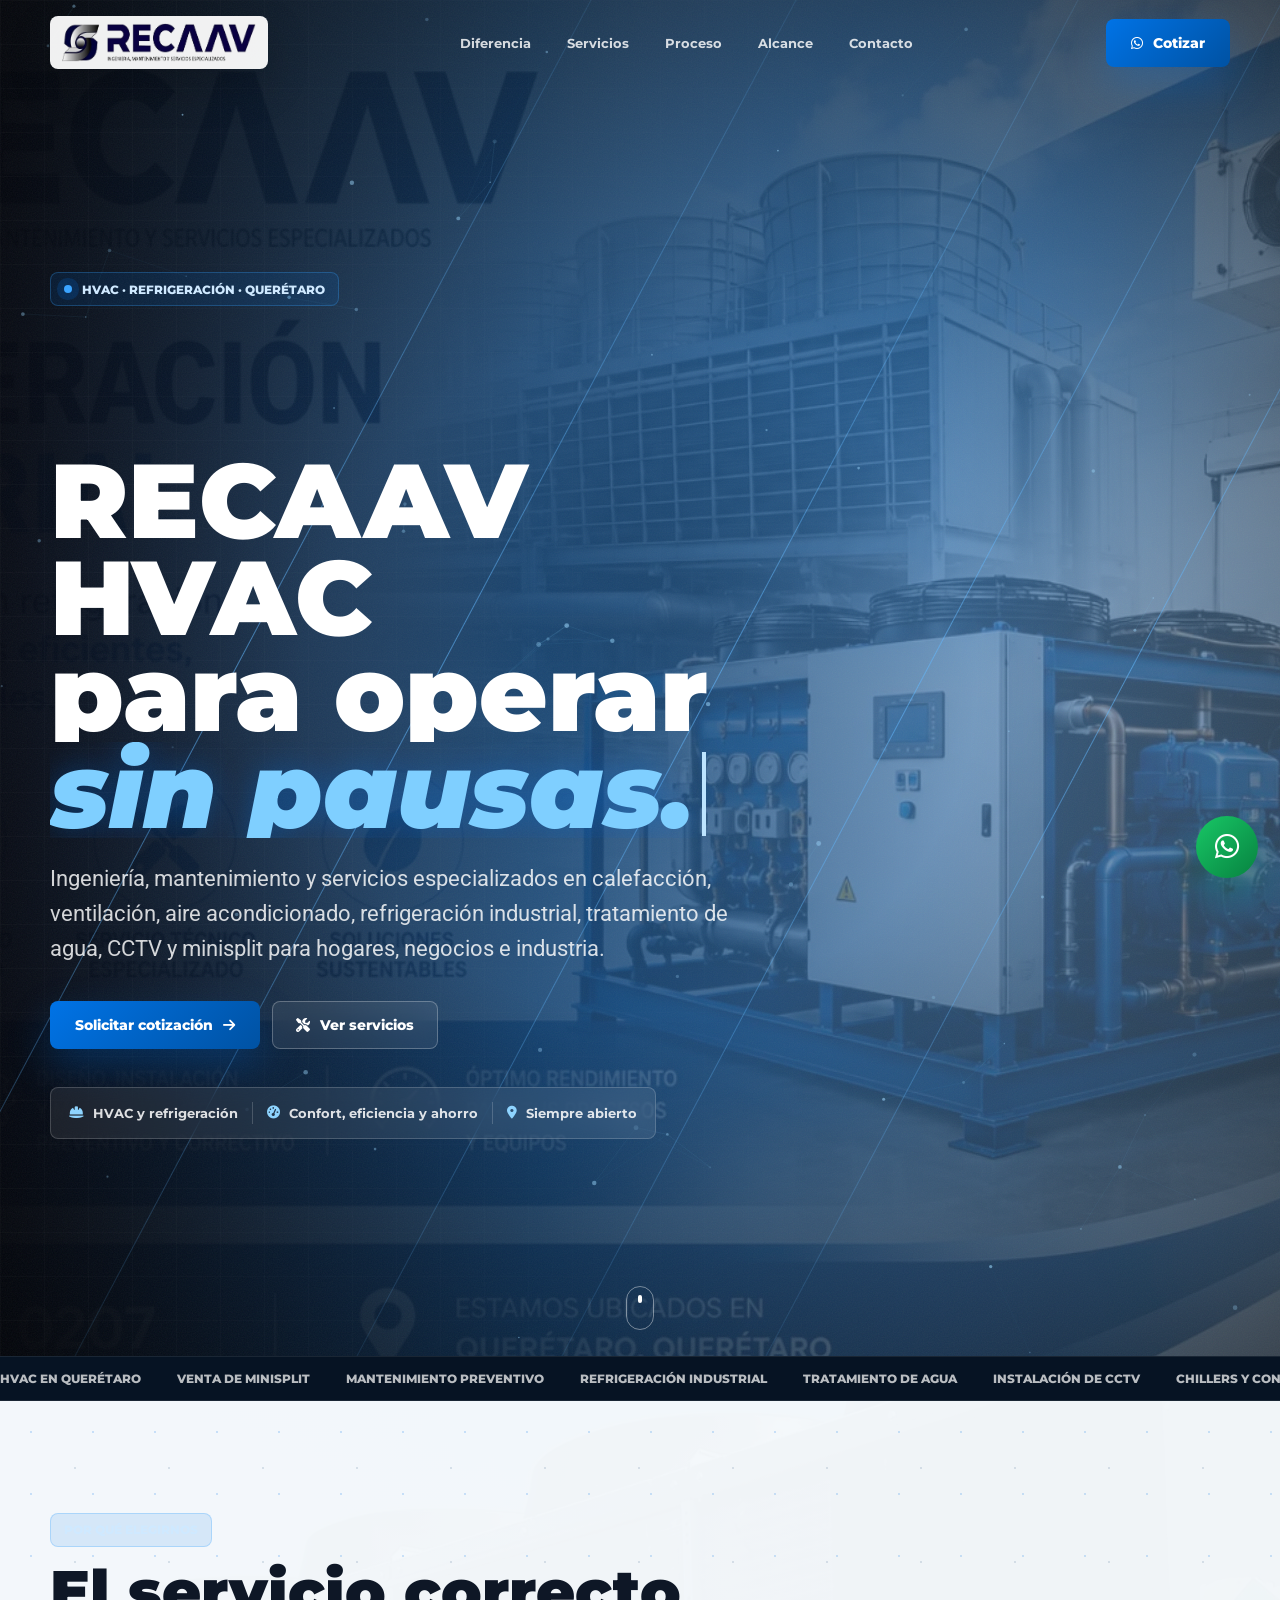
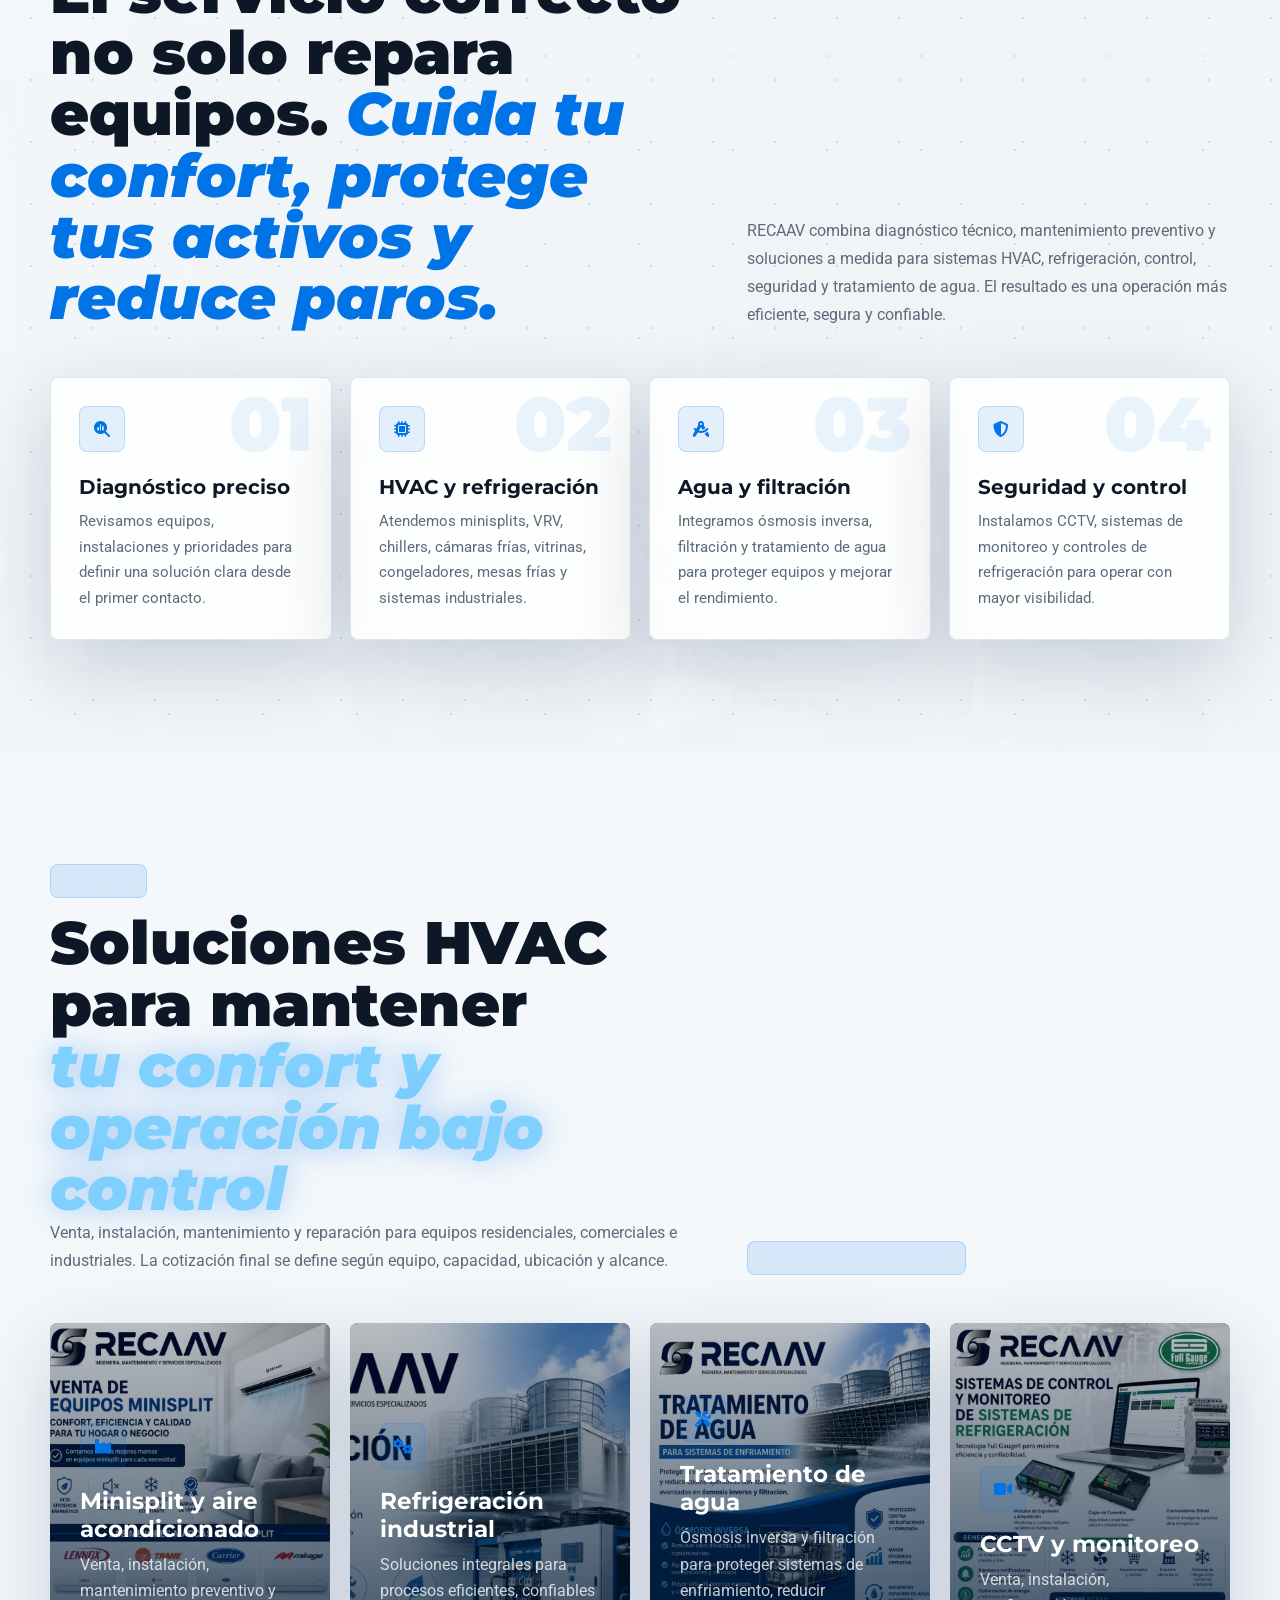
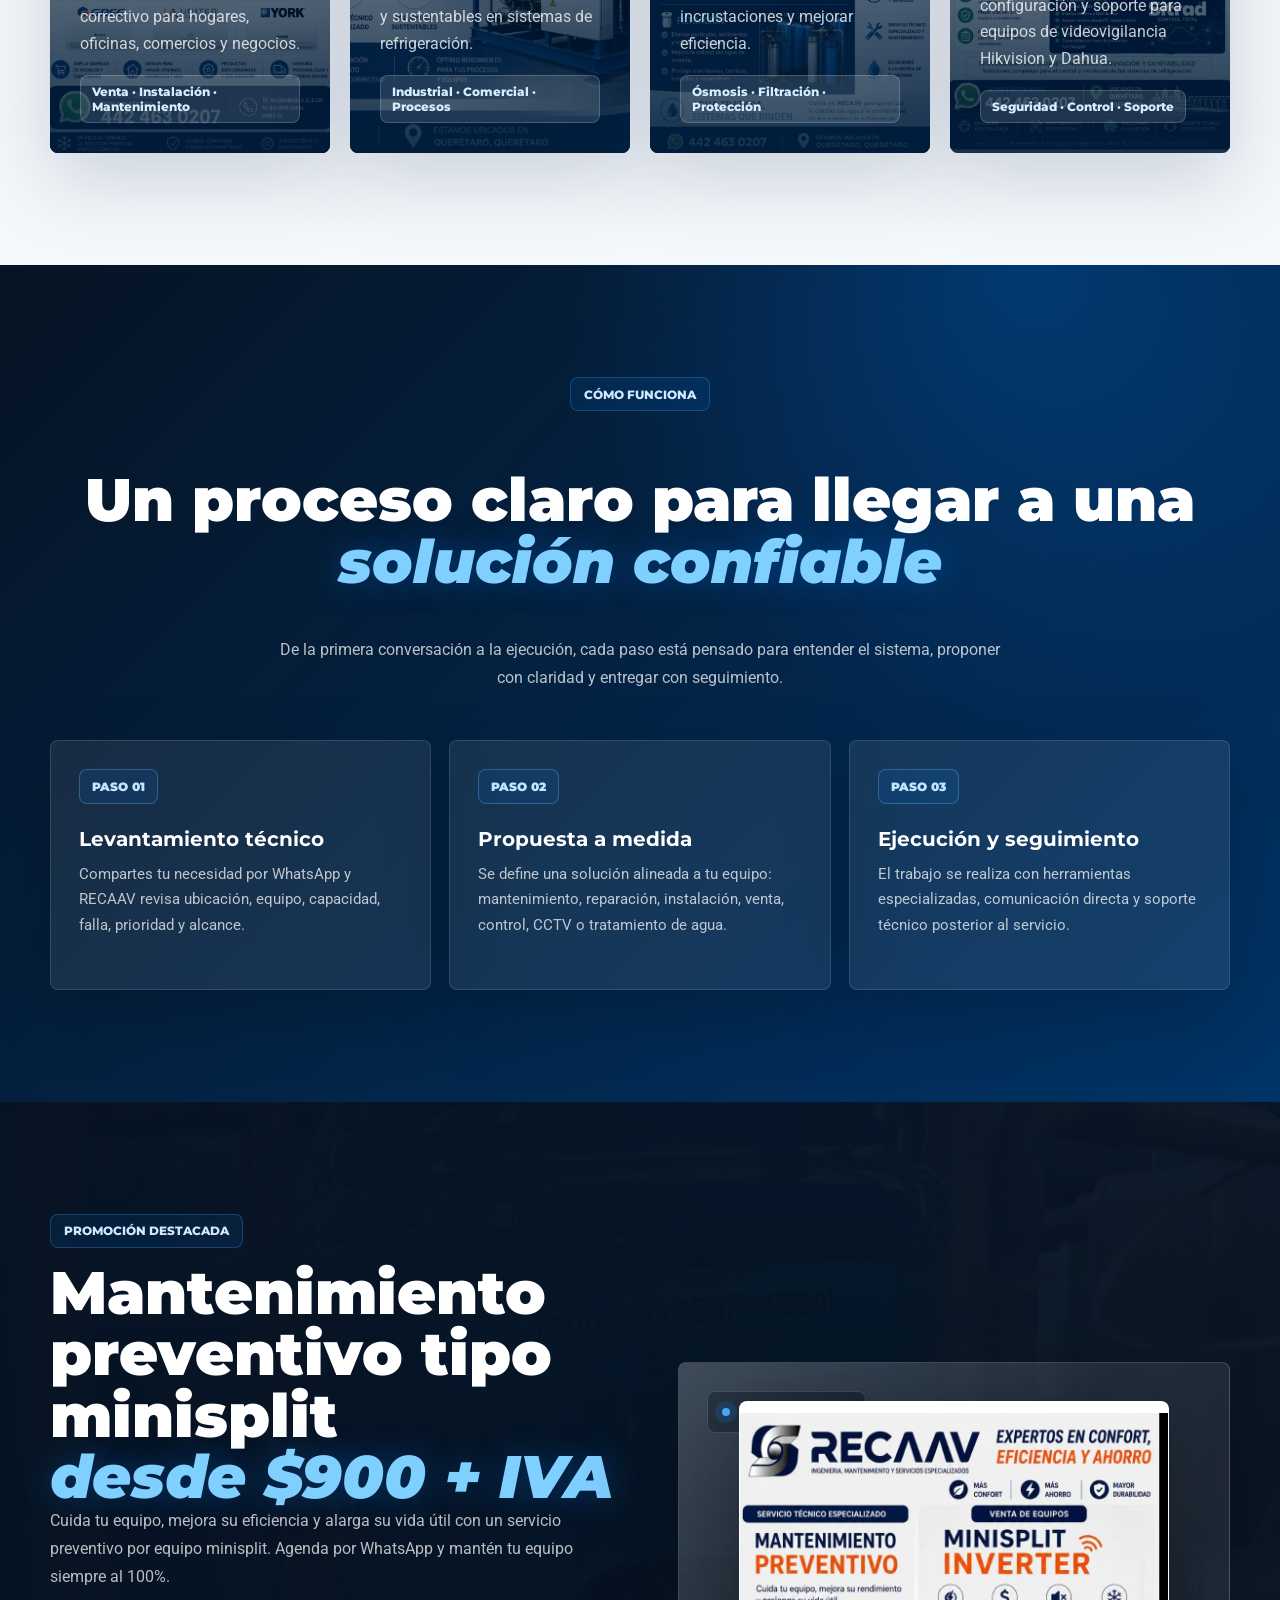
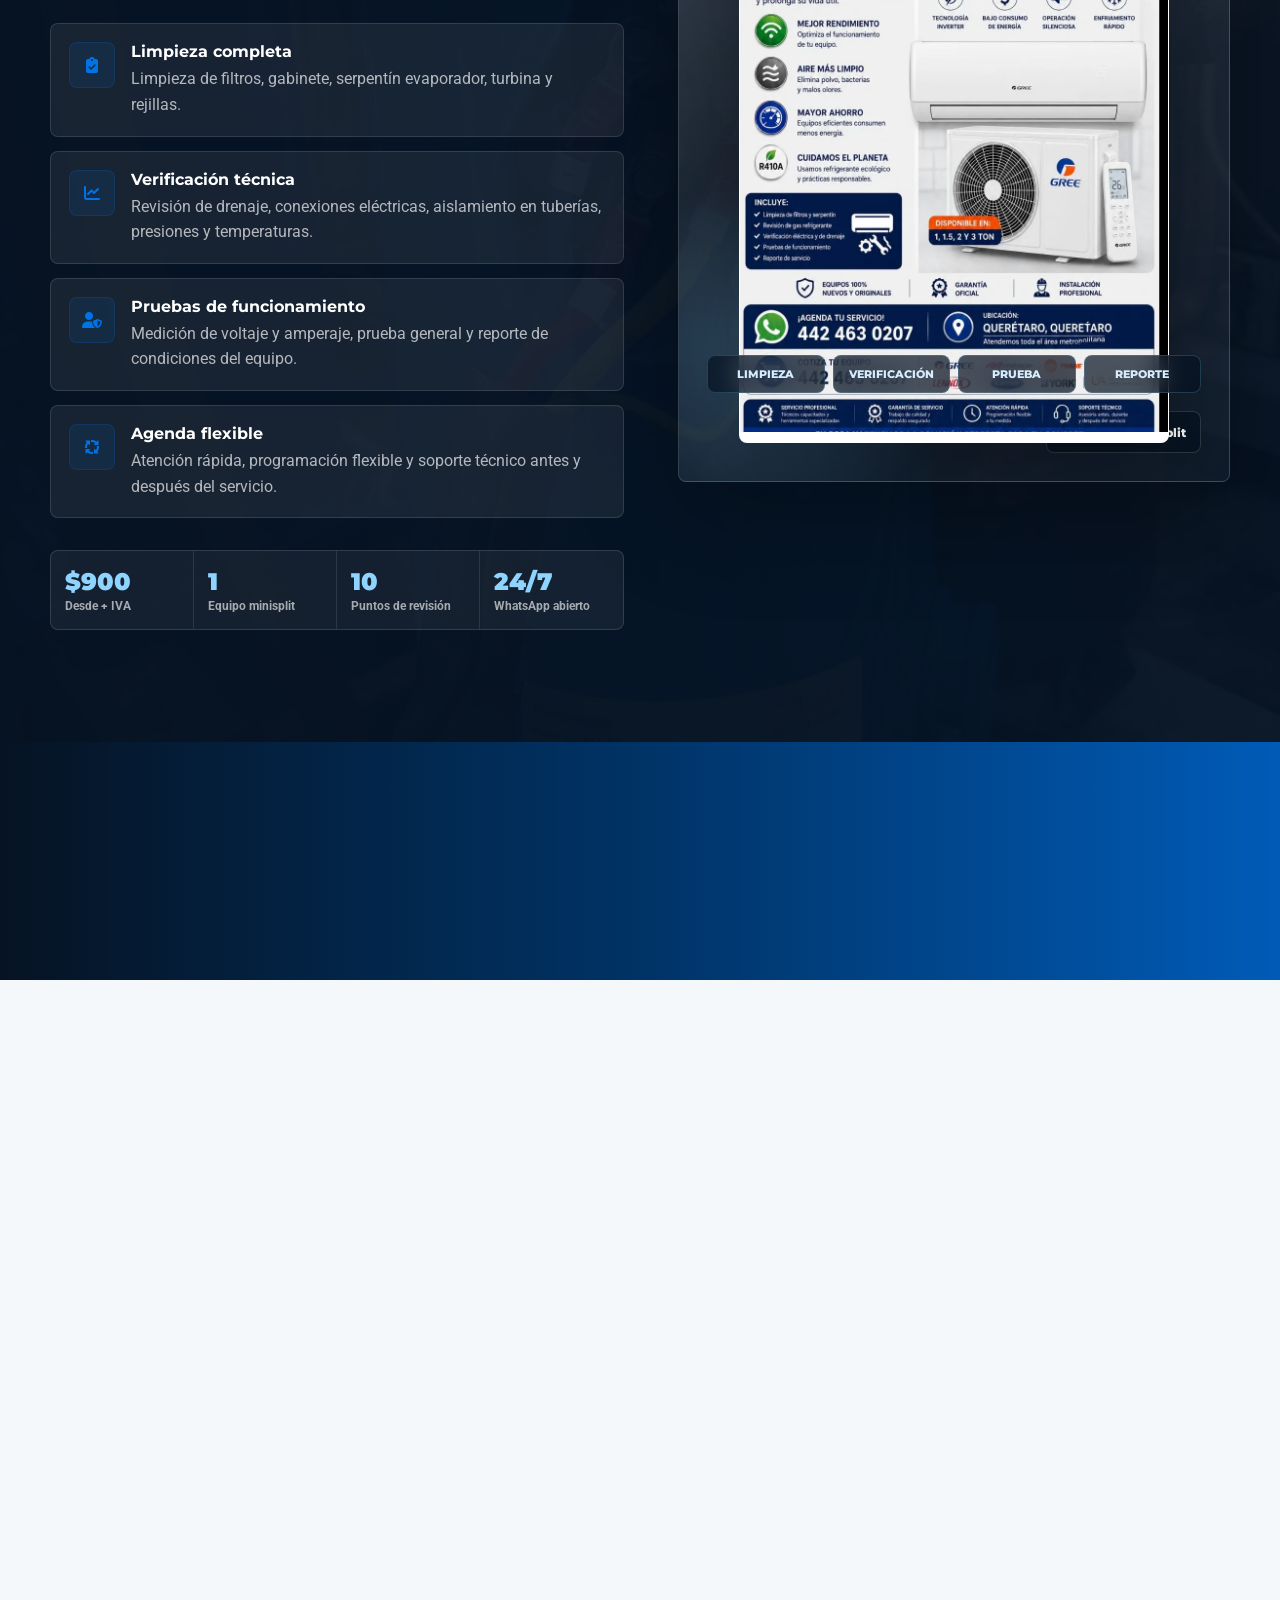
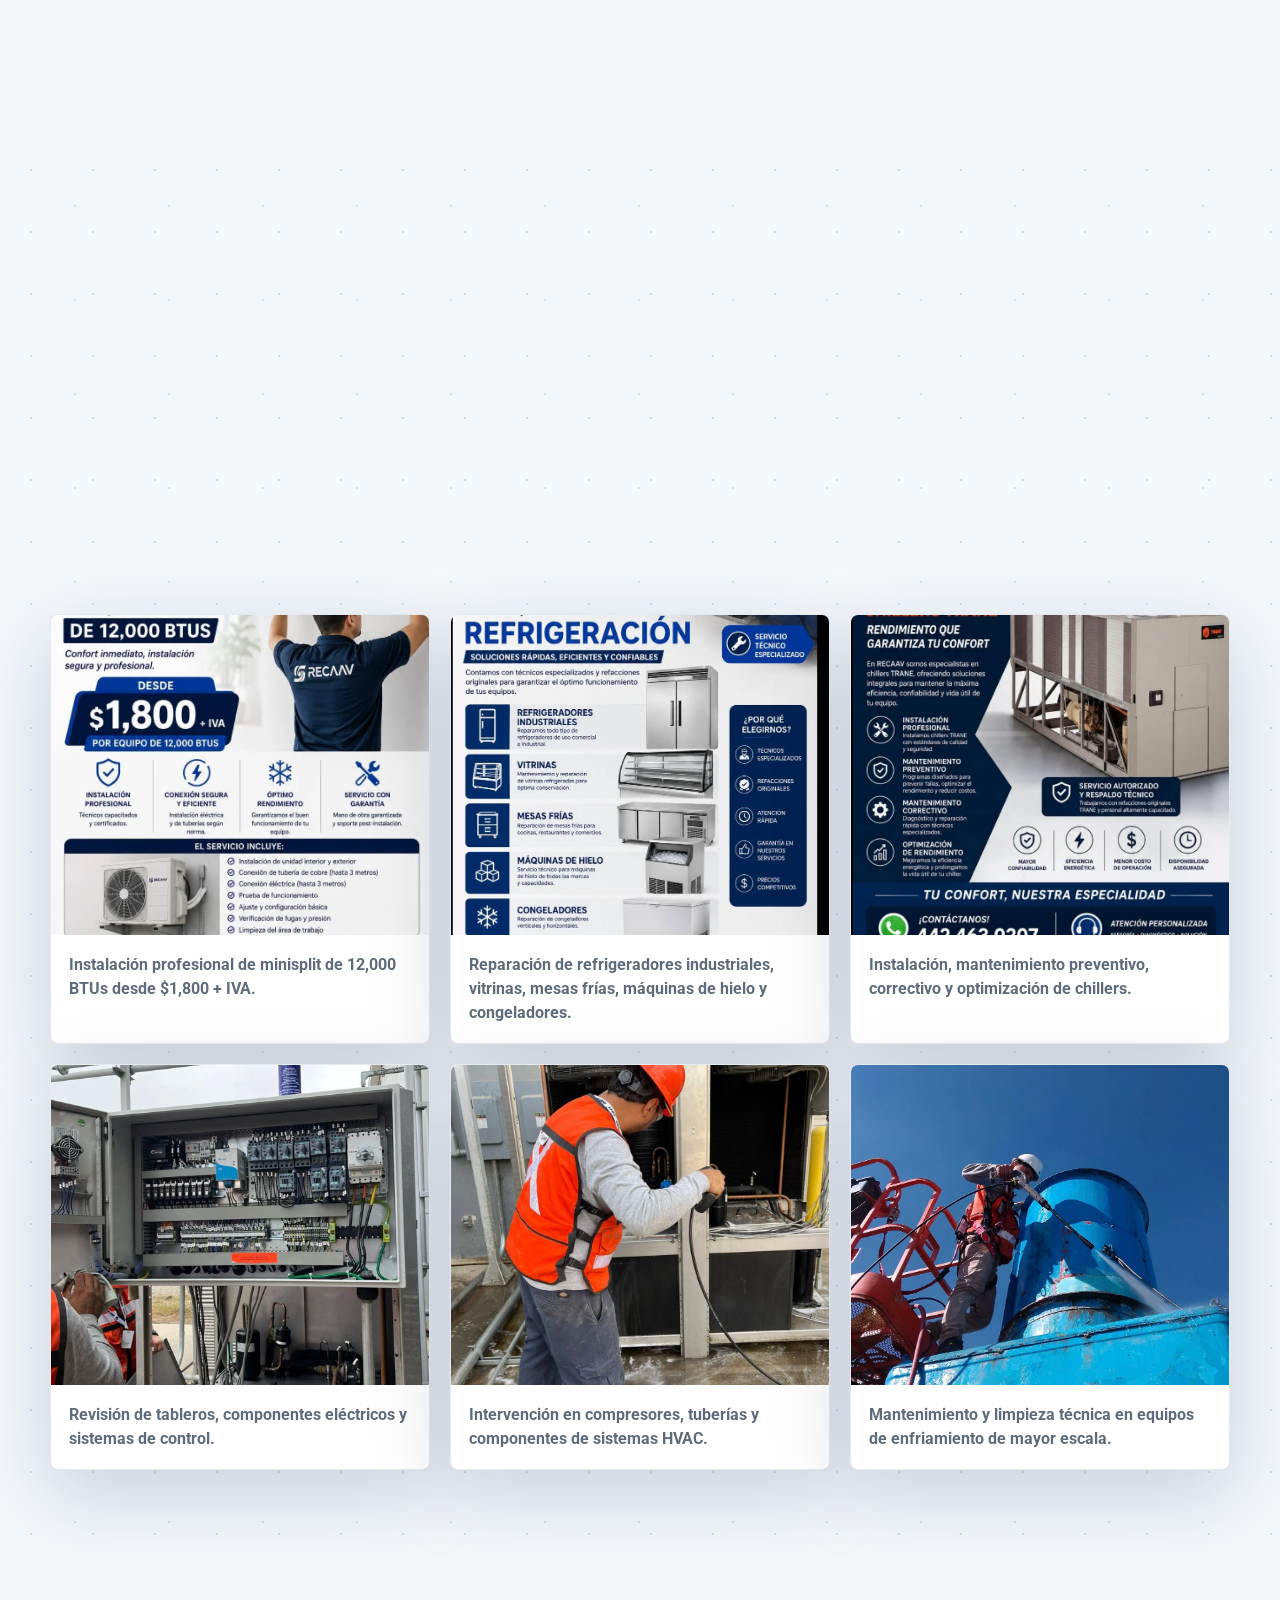
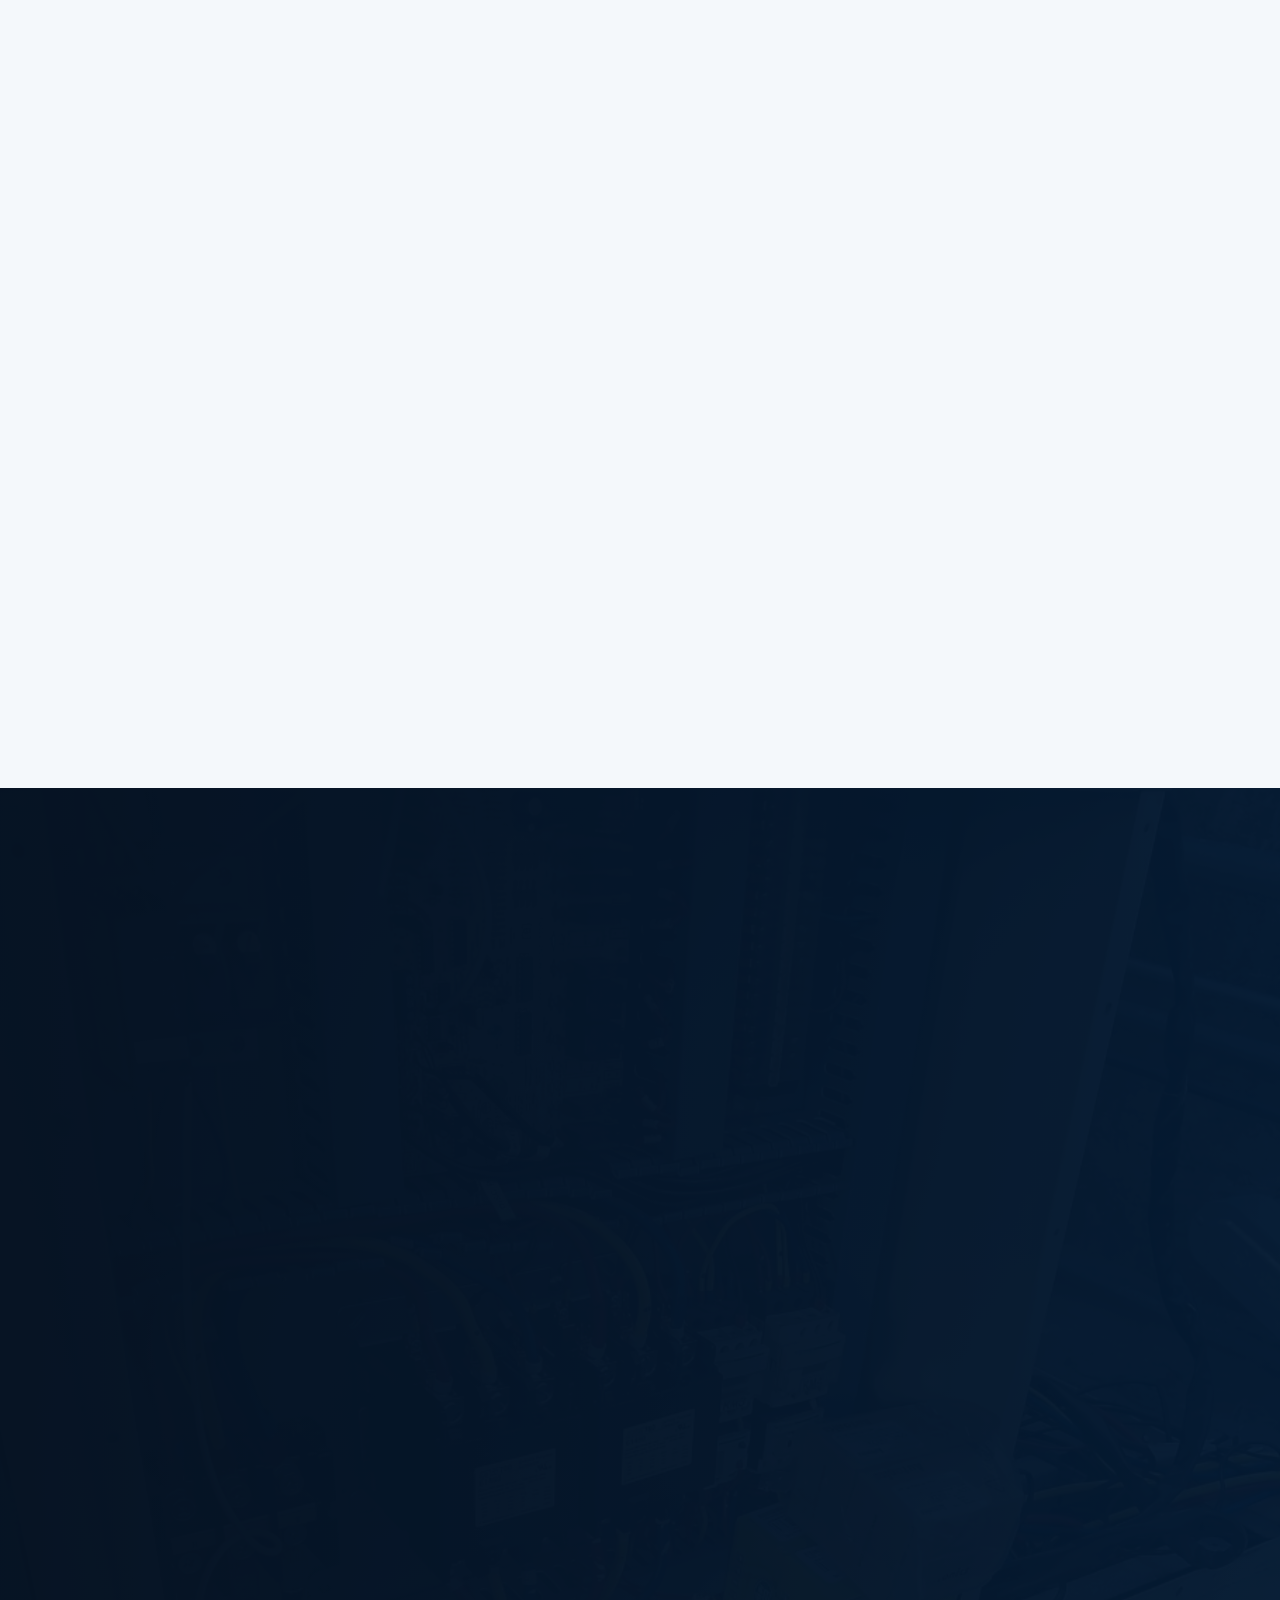
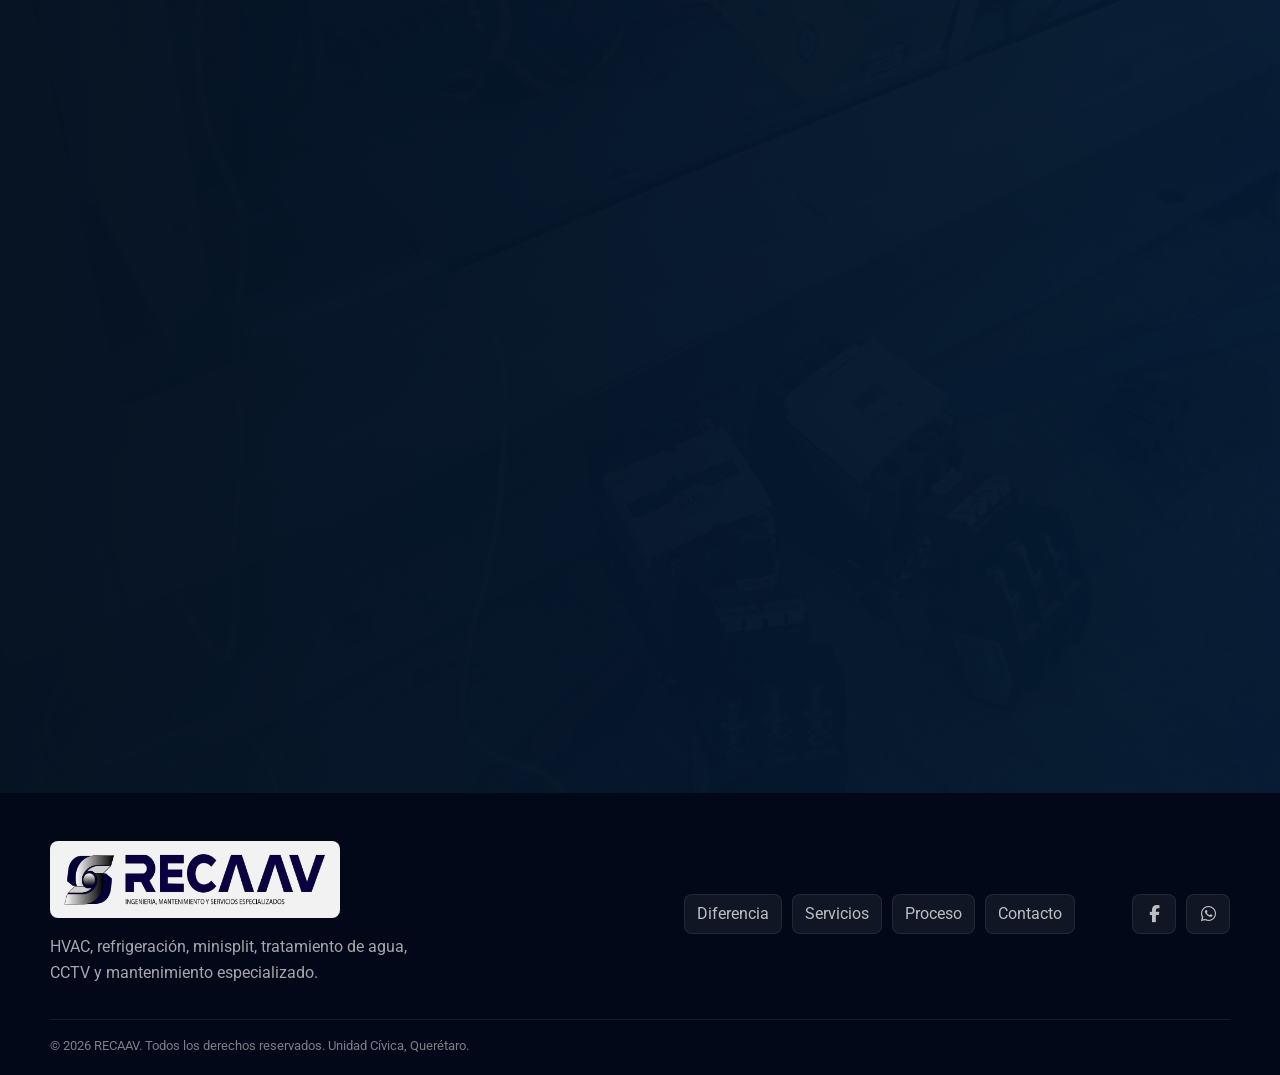
<file: hagase la luz.html>
<!DOCTYPE html>
<html lang="es" class="scroll-smooth">
<head>
  <meta charset="UTF-8">
  <meta name="viewport" content="width=device-width, initial-scale=1.0">
  <title>RECAAV | HVAC, refrigeración, minisplit y tratamiento de agua en Querétaro</title>
  <meta name="description" content="RECAAV ofrece servicios HVAC, refrigeración industrial, venta e instalación de minisplit, mantenimiento preventivo, CCTV y tratamiento de agua en Querétaro.">
  <meta name="keywords" content="RECAAV, HVAC Querétaro, refrigeración industrial, minisplit Querétaro, mantenimiento minisplit, tratamiento de agua, CCTV, chillers, aire acondicionado Querétaro">
  <meta property="og:title" content="RECAAV | HVAC, refrigeración y servicios especializados">
  <meta property="og:description" content="Ingeniería, mantenimiento y servicios especializados para confort, eficiencia, ahorro y continuidad operativa.">
  <meta property="og:type" content="website">
  <meta property="og:image" content="assets/recaav-logo.png">

  <!-- Fonts -->
  <link rel="preconnect" href="https://fonts.googleapis.com">
  <link rel="preconnect" href="https://fonts.gstatic.com" crossorigin>
  <link href="https://fonts.googleapis.com/css2?family=Montserrat:wght@400;500;600;700;800;900&family=Roboto:wght@400;500;700&display=swap" rel="stylesheet">

  <!-- Icons -->
  <link rel="stylesheet" href="https://cdnjs.cloudflare.com/ajax/libs/font-awesome/6.5.0/css/all.min.css">

  <!-- Styles -->
  <link rel="stylesheet" href="css/styles.css">
  <link rel="preload" as="image" href="assets/recaav-logo.png">
  <link rel="preload" as="image" href="assets/recaav-gallery-webp/recaav-13.webp">
  <link rel="preload" as="image" href="assets/recaav-gallery-webp/recaav-02.webp">
</head>
<body>

  <!-- ══════════════════════════════════════════════════════
       LOADER
  ══════════════════════════════════════════════════════ -->
  <div id="loader" aria-hidden="true">
    <div class="loader-field"></div>
    <div class="loader-logo-wrap">
      <img src="assets/recaav-logo.png" alt="RECAAV" class="loader-logo">
    </div>
    <div class="loader-bar"><div class="loader-bar-fill"></div></div>
    <span class="loader-text">Cargando...</span>
  </div>

  <!-- ══════════════════════════════════════════════════════
       NAVBAR
  ══════════════════════════════════════════════════════ -->
  <header id="navbar" role="banner">
    <div class="container">
      <div class="nav-inner">

        <a href="#hero" class="nav-logo" aria-label="RECAAV inicio">
          <img src="assets/recaav-logo.png" alt="RECAAV Ingeniería, mantenimiento y servicios especializados">
        </a>

        <nav aria-label="Navegación principal">
          <ul class="nav-links">
            <li><a href="#why">Diferencia</a></li>
            <li><a href="#servicios">Servicios</a></li>
            <li><a href="#proceso">Proceso</a></li>
            <li><a href="#alcance">Alcance</a></li>
            <li><a href="#contacto">Contacto</a></li>
          </ul>
        </nav>

        <a href="https://wa.me/524424630207?text=Hola%20RECAAV%2C%20quiero%20solicitar%20una%20cotizaci%C3%B3n." target="_blank" rel="noopener noreferrer" class="btn-gold nav-cta">
          <i class="fa-brands fa-whatsapp"></i>
          Cotizar
        </a>

        <button class="hamburger" id="hamburger"
                aria-label="Abrir menú" aria-expanded="false">
          <span></span><span></span><span></span>
        </button>
      </div>
    </div>

    <!-- Mobile menu -->
    <div id="mob-menu" aria-label="Menú móvil">
      <a href="#why">Diferencia</a>
      <a href="#servicios">Servicios</a>
      <a href="#proceso">Proceso</a>
      <a href="#alcance">Alcance</a>
      <a href="#contacto">Contacto</a>
      <a href="https://wa.me/524424630207?text=Hola%20RECAAV%2C%20quiero%20solicitar%20una%20cotizaci%C3%B3n." target="_blank" rel="noopener noreferrer">WhatsApp <i class="fa-brands fa-whatsapp"></i></a>
    </div>
  </header>

  <!-- ══════════════════════════════════════════════════════
       HERO
  ══════════════════════════════════════════════════════ -->
  <main>
    <section id="hero" aria-labelledby="hero-heading">

      <!-- Parallax background image (fixed) -->
      <div class="hero-bg" aria-hidden="true"></div>
      <!-- Dark overlays -->
      <div class="hero-overlay" aria-hidden="true"></div>
      <div class="hero-vignette" aria-hidden="true"></div>
      <!-- Grid texture -->
      <div class="hero-grid" aria-hidden="true"></div>
      <!-- Canvas particle orbs -->
      <canvas id="hero-canvas" aria-hidden="true"></canvas>

      <!-- Light shafts -->
      <div class="hero-rays" aria-hidden="true">
        <div class="hero-ray r1"></div>
        <div class="hero-ray r2"></div>
        <div class="hero-ray r3"></div>
        <div class="hero-ray r4"></div>
        <div class="hero-ray r5"></div>
      </div>
      <!-- Film grain overlay -->
      <div class="hero-grain" aria-hidden="true"></div>
      <!-- One-shot scan reveal -->
      <div class="hero-scanline" aria-hidden="true"></div>

      <div class="container">
        <div class="hero-content">

          <!-- Live badge -->
          <div class="hero-badge" id="hero-badge">
            <div class="badge-dot"></div>
            HVAC · Refrigeración · Querétaro
          </div>

          <div class="hero-logo-lockup" aria-label="RECAAV">
            <img src="assets/recaav-logo.png" alt="RECAAV Ingeniería, mantenimiento y servicios especializados">
          </div>

          <!-- Animated title -->
          <h1 class="hero-title" id="hero-heading">
            <span class="line"><span>RECAAV</span></span>
            <span class="line"><span>HVAC</span></span>
            <span class="line"><span>para operar</span></span>
            <span class="line"><span class="accent typing-text">sin pausas.</span></span>
          </h1>

          <!-- Subtitle -->
          <p class="hero-sub" id="hero-sub">
            Ingeniería, mantenimiento y servicios especializados en calefacción, ventilación, aire acondicionado, refrigeración industrial, tratamiento de agua, CCTV y minisplit para hogares, negocios e industria.
          </p>

          <!-- CTAs -->
          <div class="hero-ctas" id="hero-ctas">
            <a href="https://wa.me/524424630207?text=Hola%20RECAAV%2C%20quiero%20solicitar%20una%20cotizaci%C3%B3n%20para%20un%20proyecto." target="_blank" rel="noopener noreferrer" class="btn-gold">
              Solicitar cotización
              <i class="fa-solid fa-arrow-right"></i>
            </a>
            <a href="#servicios" class="btn-outline">
              <i class="fa-solid fa-screwdriver-wrench"></i>
              Ver servicios
            </a>
          </div>

          <!-- Trust bar -->
          <div class="hero-trust" id="hero-trust" aria-label="Credenciales">
            <div class="trust-item">
              <i class="fa-solid fa-helmet-safety"></i>
              HVAC y refrigeración
            </div>
            <div class="trust-divider" aria-hidden="true"></div>
            <div class="trust-item">
              <i class="fa-solid fa-gauge-high"></i>
              Confort, eficiencia y ahorro
            </div>
            <div class="trust-divider" aria-hidden="true"></div>
            <div class="trust-item">
              <i class="fa-solid fa-location-dot"></i>
              Siempre abierto
            </div>
          </div>

        </div><!-- /.hero-content -->
      </div>

      <!-- Scroll cue -->
      <div class="scroll-cue" aria-hidden="true">
        <div class="scroll-mouse">
          <div class="scroll-mouse-dot"></div>
        </div>
      </div>
    </section>

    <!-- ══════════════════════════════════════════════════
         MARQUEE
    ══════════════════════════════════════════════════ -->
    <div class="marquee" aria-hidden="true">
      <div class="marquee-inner" id="marquee"></div>
    </div>

    <!-- ══════════════════════════════════════════════════
         WHY — Features
    ══════════════════════════════════════════════════ -->
    <section id="why" aria-labelledby="why-heading">
      <div class="section-bg fixed-bg bg-blueprint" aria-hidden="true"></div>
      <div class="section-particles" aria-hidden="true"></div>
      <div class="container">

        <div class="why-header">
          <div class="reveal">
            <div class="label">Por qué elegirnos</div>
            <h2 class="why-quote" id="why-heading">
              El servicio correcto no solo repara equipos.
              <em> Cuida tu confort, protege tus activos y reduce paros.</em>
            </h2>
          </div>
          <p class="why-sub reveal d2">
            RECAAV combina diagnóstico técnico, mantenimiento preventivo y soluciones a medida para sistemas HVAC, refrigeración, control, seguridad y tratamiento de agua. El resultado es una operación más eficiente, segura y confiable.
          </p>
        </div>

        <div class="features-grid">

          <div class="f-card reveal">
            <div class="f-num" aria-hidden="true">01</div>
            <div class="f-icon" aria-hidden="true">
              <i class="fa-solid fa-magnifying-glass-chart"></i>
            </div>
            <h3>Diagnóstico preciso</h3>
            <p>Revisamos equipos, instalaciones y prioridades para definir una solución clara desde el primer contacto.</p>
          </div>

          <div class="f-card reveal d1">
            <div class="f-num" aria-hidden="true">02</div>
            <div class="f-icon" aria-hidden="true">
              <i class="fa-solid fa-microchip"></i>
            </div>
            <h3>HVAC y refrigeración</h3>
            <p>Atendemos minisplits, VRV, chillers, cámaras frías, vitrinas, congeladores, mesas frías y sistemas industriales.</p>
          </div>

          <div class="f-card reveal d2">
            <div class="f-num" aria-hidden="true">03</div>
            <div class="f-icon" aria-hidden="true">
              <i class="fa-solid fa-compass-drafting"></i>
            </div>
            <h3>Agua y filtración</h3>
            <p>Integramos ósmosis inversa, filtración y tratamiento de agua para proteger equipos y mejorar el rendimiento.</p>
          </div>

          <div class="f-card reveal d3">
            <div class="f-num" aria-hidden="true">04</div>
            <div class="f-icon" aria-hidden="true">
              <i class="fa-solid fa-shield-halved"></i>
            </div>
            <h3>Seguridad y control</h3>
            <p>Instalamos CCTV, sistemas de monitoreo y controles de refrigeración para operar con mayor visibilidad.</p>
          </div>

        </div>
      </div>
    </section>

    <!-- ══════════════════════════════════════════════════
         AMBIENTES — Servicios
    ══════════════════════════════════════════════════ -->
    <section id="servicios" aria-labelledby="servicios-heading">
      <div class="container">

        <div class="ambientes-top">
          <div class="reveal">
            <div class="label">Servicios</div>
            <h2 class="section-title" id="servicios-heading">
              Soluciones HVAC para mantener<br>
              <span class="gold">tu confort y operación bajo control</span>
            </h2>
            <p class="section-lead">
              Venta, instalación, mantenimiento y reparación para equipos residenciales, comerciales e industriales. La cotización final se define según equipo, capacidad, ubicación y alcance.
            </p>
          </div>
          <div class="reveal d2">
            <span class="ambiente-pill">Cotización por WhatsApp</span>
          </div>
        </div>

        <div class="ambientes-grid">

          <div class="amb-card reveal">
            <img class="amb-img"
              src="assets/recaav-gallery-webp/recaav-02.webp"
              alt="Venta de equipos minisplit RECAAV">
            <div class="amb-overlay">
              <div class="amb-icon-wrap" aria-hidden="true">
                <i class="fa-solid fa-industry"></i>
              </div>
              <h3>Minisplit y aire acondicionado</h3>
              <p>Venta, instalación, mantenimiento preventivo y correctivo para hogares, oficinas, comercios y negocios.</p>
              <div class="amb-temp">Venta · Instalación · Mantenimiento</div>
            </div>
          </div>

          <div class="amb-card reveal d1">
            <img class="amb-img"
              src="assets/recaav-gallery-webp/recaav-13.webp"
              alt="Refrigeración industrial RECAAV">
            <div class="amb-overlay">
              <div class="amb-icon-wrap" aria-hidden="true">
                <i class="fa-solid fa-gears"></i>
              </div>
              <h3>Refrigeración industrial</h3>
              <p>Soluciones integrales para procesos eficientes, confiables y sustentables en sistemas de refrigeración.</p>
              <div class="amb-temp">Industrial · Comercial · Procesos</div>
            </div>
          </div>

          <div class="amb-card reveal d2">
            <img class="amb-img"
              src="assets/recaav-gallery-webp/recaav-12.webp"
              alt="Tratamiento de agua para sistemas de enfriamiento RECAAV">
            <div class="amb-overlay">
              <div class="amb-icon-wrap" aria-hidden="true">
                <i class="fa-solid fa-screwdriver-wrench"></i>
              </div>
              <h3>Tratamiento de agua</h3>
              <p>Ósmosis inversa y filtración para proteger sistemas de enfriamiento, reducir incrustaciones y mejorar eficiencia.</p>
              <div class="amb-temp">Ósmosis · Filtración · Protección</div>
            </div>
          </div>

          <div class="amb-card reveal d3">
            <img class="amb-img"
              src="assets/recaav-gallery-webp/recaav-09.webp"
              alt="Instalación y venta de equipos CCTV RECAAV">
            <div class="amb-overlay">
              <div class="amb-icon-wrap" aria-hidden="true">
                <i class="fa-solid fa-video"></i>
              </div>
              <h3>CCTV y monitoreo</h3>
              <p>Venta, instalación, configuración y soporte para equipos de videovigilancia Hikvision y Dahua.</p>
              <div class="amb-temp">Seguridad · Control · Soporte</div>
            </div>
          </div>

        </div>
      </div>
    </section>

    <!-- ══════════════════════════════════════════════════
         PROCESO — How we work
    ══════════════════════════════════════════════════ -->
    <section id="proceso" aria-labelledby="proceso-heading">
      <div class="container">

        <div class="proceso-header reveal">
          <div class="label">Cómo funciona</div>
          <h2 class="section-title" id="proceso-heading">
            Un proceso claro para llegar a una <span class="gold">solución confiable</span>
          </h2>
          <p>De la primera conversación a la ejecución, cada paso está pensado para entender el sistema, proponer con claridad y entregar con seguimiento.</p>
        </div>

        <div class="proceso-grid">

          <div class="proceso-step reveal">
            <div class="step-number">Paso 01</div>
            <h3>Levantamiento técnico</h3>
            <p>Compartes tu necesidad por WhatsApp y RECAAV revisa ubicación, equipo, capacidad, falla, prioridad y alcance.</p>
          </div>

          <div class="proceso-step reveal d1">
            <div class="step-number">Paso 02</div>
            <h3>Propuesta a medida</h3>
            <p>Se define una solución alineada a tu equipo: mantenimiento, reparación, instalación, venta, control, CCTV o tratamiento de agua.</p>
          </div>

          <div class="proceso-step reveal d2">
            <div class="step-number">Paso 03</div>
            <h3>Ejecución y seguimiento</h3>
            <p>El trabajo se realiza con herramientas especializadas, comunicación directa y soporte técnico posterior al servicio.</p>
          </div>

        </div>
      </div>
    </section>

    <!-- ══════════════════════════════════════════════════
         PRODUCTO ESTRELLA
    ══════════════════════════════════════════════════ -->
    <section id="producto" aria-labelledby="prod-heading">
      <div class="section-bg fixed-bg bg-control" aria-hidden="true"></div>
      <div class="container">
        <div class="producto-wrap">

          <!-- Info -->
          <div class="reveal">
            <div class="label">Promoción destacada</div>
            <h2 class="section-title" id="prod-heading">
              Mantenimiento preventivo tipo minisplit<br>
              <span class="gold">desde $900 + IVA</span>
            </h2>
            <p class="producto-lead">
              Cuida tu equipo, mejora su eficiencia y alarga su vida útil con un servicio preventivo por equipo minisplit. Agenda por WhatsApp y mantén tu equipo siempre al 100%.
            </p>

            <ul class="feature-rows" aria-label="Características del método RECAAV">
              <li class="f-row">
                <div class="f-row-icon" aria-hidden="true"><i class="fa-solid fa-clipboard-check"></i></div>
                <div>
                  <h4>Limpieza completa</h4>
                  <p>Limpieza de filtros, gabinete, serpentín evaporador, turbina y rejillas.</p>
                </div>
              </li>
              <li class="f-row">
                <div class="f-row-icon" aria-hidden="true"><i class="fa-solid fa-chart-line"></i></div>
                <div>
                  <h4>Verificación técnica</h4>
                  <p>Revisión de drenaje, conexiones eléctricas, aislamiento en tuberías, presiones y temperaturas.</p>
                </div>
              </li>
              <li class="f-row">
                <div class="f-row-icon" aria-hidden="true"><i class="fa-solid fa-user-shield"></i></div>
                <div>
                  <h4>Pruebas de funcionamiento</h4>
                  <p>Medición de voltaje y amperaje, prueba general y reporte de condiciones del equipo.</p>
                </div>
              </li>
              <li class="f-row">
                <div class="f-row-icon" aria-hidden="true"><i class="fa-solid fa-arrows-spin"></i></div>
                <div>
                  <h4>Agenda flexible</h4>
                  <p>Atención rápida, programación flexible y soporte técnico antes y después del servicio.</p>
                </div>
              </li>
            </ul>

            <div class="specs-bar" role="list" aria-label="Indicadores del enfoque RECAAV">
              <div class="spec-cell" role="listitem">
                <span class="spec-val">$900</span>
                <span class="spec-name">Desde + IVA</span>
              </div>
              <div class="spec-cell" role="listitem">
                <span class="spec-val">1</span>
                <span class="spec-name">Equipo minisplit</span>
              </div>
              <div class="spec-cell" role="listitem">
                <span class="spec-val">10</span>
                <span class="spec-name">Puntos de revisión</span>
              </div>
              <div class="spec-cell" role="listitem">
                <span class="spec-val">24/7</span>
                <span class="spec-name">WhatsApp abierto</span>
              </div>
            </div>
          </div>

          <!-- Visual -->
          <div class="reveal d2">
            <div class="panel-scene brand-scene service-scene" role="img" aria-label="Promoción de mantenimiento preventivo tipo minisplit RECAAV">
              <div class="blueprint-orbit"></div>
              <div class="brand-plate service-plate">
                <img src="assets/recaav-gallery-webp/recaav-14.webp" alt="Mantenimiento preventivo y venta de minisplit inverter RECAAV" class="brand-plate-img">
              </div>
              <div class="scene-metrics" aria-hidden="true">
                <span>Limpieza</span>
                <span>Verificación</span>
                <span>Prueba</span>
                <span>Reporte</span>
              </div>
              <div class="p-badge pb-tl" aria-hidden="true">
                <div class="p-badge-dot"></div>
                Desde $900 + IVA
              </div>
              <div class="p-badge pb-br" aria-hidden="true">
                <i class="fa-solid fa-bolt"></i>
                Equipo minisplit
              </div>
            </div>
          </div>

        </div>
      </div>
    </section>

    <!-- ══════════════════════════════════════════════════
         STATS
    ══════════════════════════════════════════════════ -->
    <section id="stats" aria-label="Números clave">
      <div class="container">
        <div class="stats-grid reveal" role="list">

          <div class="stat-cell" role="listitem">
            <div class="stat-num"
                 data-count="5" data-suffix=""
                 aria-label="5 áreas de servicio">0</div>
            <div class="stat-lbl">Áreas de<br>servicio</div>
          </div>

          <div class="stat-cell" role="listitem">
            <div class="stat-num"
                 data-count="900" data-suffix="+"
                 aria-label="Desde 900 pesos más IVA">0</div>
            <div class="stat-lbl">Desde<br>minisplit</div>
          </div>

          <div class="stat-cell" role="listitem">
            <div class="stat-num"
                 data-count="24" data-suffix="/7"
                 aria-label="Atención siempre abierta">0</div>
            <div class="stat-lbl">WhatsApp<br>abierto</div>
          </div>

          <div class="stat-cell" role="listitem">
            <div class="stat-num"
                 data-count="442" data-suffix=""
                 aria-label="Teléfono local 442">0</div>
            <div class="stat-lbl">Teléfono local<br>Querétaro</div>
          </div>

        </div>
      </div>
    </section>

    <!-- ══════════════════════════════════════════════════
         SECTORES
    ══════════════════════════════════════════════════ -->
    <section id="sectores" aria-labelledby="sec-heading">
      <div class="container">

        <div class="sectores-hdr reveal">
          <div class="label">Sectores</div>
          <h2 class="section-title" id="sec-heading">
            Preparados para espacios donde la <span class="gold">continuidad importa</span>
          </h2>
          <p>Atendemos hogares, oficinas, comercios, hoteles, hospitales, instituciones e industria con soluciones de confort, enfriamiento, seguridad y agua.</p>
        </div>

        <div class="sectores-grid" role="list">
          <div class="sector-card reveal" role="listitem">
            <i class="fa-solid fa-industry sector-icon" aria-hidden="true"></i>
            <h3>Industrial</h3>
          </div>
          <div class="sector-card reveal d1" role="listitem">
            <i class="fa-solid fa-building sector-icon" aria-hidden="true"></i>
            <h3>Comercial</h3>
          </div>
          <div class="sector-card reveal d2" role="listitem">
            <i class="fa-solid fa-toolbox sector-icon" aria-hidden="true"></i>
            <h3>Hoteles</h3>
          </div>
          <div class="sector-card reveal d3" role="listitem">
            <i class="fa-solid fa-gears sector-icon" aria-hidden="true"></i>
            <h3>Salud</h3>
          </div>
          <div class="sector-card reveal d4" role="listitem">
            <i class="fa-solid fa-screwdriver-wrench sector-icon" aria-hidden="true"></i>
            <h3>Hogares</h3>
          </div>
        </div>

      </div>
    </section>

    <!-- ══════════════════════════════════════════════════
         ALCANCE
    ══════════════════════════════════════════════════ -->
    <section id="alcance" aria-labelledby="alcance-heading">
      <div class="section-particles" aria-hidden="true"></div>
      <div class="container">
        <div class="sectores-hdr reveal">
          <div class="label">Áreas de trabajo</div>
          <h2 class="section-title" id="alcance-heading">
            Evidencia visual de servicios<br>
            <span class="gold">profesionales y especializados</span>
          </h2>
          <p>Integramos las imágenes nuevas del negocio y trabajos en sitio para mostrar mejor el alcance real de RECAAV.</p>
        </div>

        <div class="gallery-grid gallery-expanded" role="list">
          <figure class="gallery-card reveal" role="listitem">
            <img src="assets/recaav-gallery-webp/recaav-06.webp" alt="Instalación de equipo minisplit RECAAV">
            <figcaption>Instalación profesional de minisplit de 12,000 BTUs desde $1,800 + IVA.</figcaption>
          </figure>
          <figure class="gallery-card reveal d1" role="listitem">
            <img src="assets/recaav-gallery-webp/recaav-03.webp" alt="Reparación de equipos de refrigeración RECAAV">
            <figcaption>Reparación de refrigeradores industriales, vitrinas, mesas frías, máquinas de hielo y congeladores.</figcaption>
          </figure>
          <figure class="gallery-card reveal d2" role="listitem">
            <img src="assets/recaav-gallery-webp/recaav-10.webp" alt="Especialistas en chillers Trane RECAAV">
            <figcaption>Instalación, mantenimiento preventivo, correctivo y optimización de chillers.</figcaption>
          </figure>
          <figure class="gallery-card reveal" role="listitem">
            <img src="assets/recaav-gallery-webp/recaav-16.webp" alt="Tablero eléctrico de sistema de refrigeración">
            <figcaption>Revisión de tableros, componentes eléctricos y sistemas de control.</figcaption>
          </figure>
          <figure class="gallery-card reveal d1" role="listitem">
            <img src="assets/recaav-gallery-webp/recaav-17.webp" alt="Compresores de sistema HVAC industrial">
            <figcaption>Intervención en compresores, tuberías y componentes de sistemas HVAC.</figcaption>
          </figure>
          <figure class="gallery-card reveal d2" role="listitem">
            <img src="assets/recaav-gallery-webp/recaav-26.webp" alt="Trabajo en torre o sistema de enfriamiento">
            <figcaption>Mantenimiento y limpieza técnica en equipos de enfriamiento de mayor escala.</figcaption>
          </figure>
        </div>
      </div>
    </section>

    <!-- ══════════════════════════════════════════════════
         ESTÁNDARES
    ══════════════════════════════════════════════════ -->
    <section id="opiniones" aria-labelledby="opiniones-heading">
      <div class="container">
        <div class="contact-hdr reveal">
          <div class="label">Estándares</div>
          <h2 class="section-title" id="opiniones-heading">
            Servicios destacados para <span class="gold">confort, seguridad y rendimiento</span>
          </h2>
          <p>Además de HVAC y refrigeración, RECAAV ofrece soluciones complementarias que ayudan a proteger equipos, espacios y procesos.</p>
        </div>

        <div class="testimonial-grid">
          <article class="testimonial-card reveal">
            <div class="stars" aria-label="Claridad técnica">
              <i class="fa-solid fa-droplet"></i><i class="fa-solid fa-filter"></i><i class="fa-solid fa-circle-check"></i>
            </div>
            <p>Tratamiento de agua con ósmosis inversa y filtración para cuidar sistemas de enfriamiento y reducir costos operativos.</p>
            <div class="testimonial-person"><span>A</span> Agua tratada</div>
          </article>
          <article class="testimonial-card reveal d1">
            <div class="stars" aria-label="Precisión operativa">
              <i class="fa-solid fa-video"></i><i class="fa-solid fa-shield-halved"></i><i class="fa-solid fa-mobile-screen"></i>
            </div>
            <p>Instalación y venta de CCTV con acceso remoto, alta definición, detección inteligente y soporte especializado.</p>
            <div class="testimonial-person"><span>C</span> CCTV</div>
          </article>
        </div>
      </div>
    </section>

    <!-- ══════════════════════════════════════════════════
         CONTACTO
    ══════════════════════════════════════════════════ -->
    <section id="contacto" aria-labelledby="contact-heading">
      <div class="section-bg fixed-bg bg-contact" aria-hidden="true"></div>
      <div class="container">

        <div class="contact-hdr reveal">
          <div class="label">Contacto</div>
          <h2 class="section-title" id="contact-heading">
            Hablemos de <span class="gold">tu proyecto</span>
          </h2>
            <p>Cuéntanos qué necesitas y abre una conversación directa por WhatsApp con un mensaje listo para enviar.</p>
        </div>

        <div class="contact-box reveal">

          <!-- Info panel -->
          <div class="contact-info">
            <img src="assets/recaav-logo.png" alt="RECAAV" class="contact-logo">
            <h3>Atención técnica personalizada</h3>
            <p class="ci-sub">Servicios HVAC, refrigeración, aire acondicionado, tratamiento de agua, CCTV y mantenimiento especializado en Querétaro.</p>

            <ul class="ci-list">
              <li class="ci-item">
                <div class="ci-icon" aria-hidden="true">
                  <i class="fa-solid fa-location-dot"></i>
                </div>
                <div class="ci-body">
                  <h4>Ubicación</h4>
                  <p>Unidad Cívica, Anexo a la Ecología #219.<br>Querétaro, México.</p>
                </div>
              </li>
              <li class="ci-item">
                <div class="ci-icon" aria-hidden="true">
                  <i class="fa-solid fa-phone"></i>
                </div>
                <div class="ci-body">
                  <h4>Teléfono</h4>
                  <p><a href="tel:+524424630207">442 463 0207</a></p>
                </div>
              </li>
              <li class="ci-item">
                <div class="ci-icon" aria-hidden="true">
                  <i class="fa-brands fa-whatsapp"></i>
                </div>
                <div class="ci-body">
                  <h4>WhatsApp</h4>
                  <p>Escríbenos para cotizar tu servicio.</p>
                  <a href="https://wa.me/524424630207?text=Hola%20RECAAV%2C%20quiero%20solicitar%20una%20cotizaci%C3%B3n." target="_blank"
                     rel="noopener noreferrer" class="ci-wa-link">
                    Abrir chat <i class="fa-solid fa-arrow-right"></i>
                  </a>
                </div>
              </li>
              <li class="ci-item">
                <div class="ci-icon" aria-hidden="true">
                  <i class="fa-regular fa-clock"></i>
                </div>
                <div class="ci-body">
                  <h4>Horario</h4>
                  <p>Siempre abierto. Agenda tu servicio por WhatsApp.</p>
                </div>
              </li>
              <li class="ci-item">
                <div class="ci-icon" aria-hidden="true">
                  <i class="fa-solid fa-envelope"></i>
                </div>
                <div class="ci-body">
                  <h4>Correo</h4>
                  <p><a href="mailto:luisbocanegra270494@gmail.com">luisbocanegra270494@gmail.com</a></p>
                </div>
              </li>
            </ul>
          </div><!-- /.contact-info -->

          <!-- Form -->
          <div class="contact-form-wrap">
            <h3>Solicitar cotización</h3>
            <form id="wa-form" novalidate>
              <div class="form-row">
                <div class="form-group">
                  <label class="form-label" for="f-name">Nombre completo</label>
                  <input type="text" id="f-name" class="form-control"
                         placeholder="Ej. Nombre Apellido" required autocomplete="name">
                </div>
                <div class="form-group">
                  <label class="form-label" for="f-interest">¿Qué necesitas?</label>
                  <select id="f-interest" class="form-control">
                    <option>Mantenimiento preventivo minisplit</option>
                    <option>Venta e instalación de minisplit</option>
                    <option>Refrigeración industrial</option>
                    <option>Chillers</option>
                    <option>Tratamiento de agua</option>
                    <option>CCTV y monitoreo</option>
                    <option>Mantenimiento especializado</option>
                    <option>Cotización general</option>
                  </select>
                </div>
              </div>
              <div class="form-group">
                <label class="form-label" for="f-msg">Detalle del proyecto</label>
                <textarea id="f-msg" class="form-control" rows="4" required
                          placeholder="Describe tu equipo, capacidad, falla o servicio requerido y ubicación general."></textarea>
              </div>
              <button type="submit" class="form-submit">
                <i class="fa-brands fa-whatsapp"></i>
                Enviar a WhatsApp
              </button>
              <p class="form-note">
                Al enviar, se abrirá WhatsApp con tu mensaje prellenado. No se enviará correo ni se guardarán datos en esta página.
              </p>
            </form>
          </div>

          <div class="map-wrap" aria-label="Mapa de referencia de Querétaro">
            <iframe title="Mapa de referencia de Querétaro" loading="lazy" allowfullscreen
              src="https://www.google.com/maps?q=Unidad%20C%C3%ADvica%20Anexo%20a%20la%20Ecolog%C3%ADa%20219%20Quer%C3%A9taro%20M%C3%A9xico&output=embed"></iframe>
          </div>

        </div><!-- /.contact-box -->
      </div>
    </section>
  </main>

  <!-- ══════════════════════════════════════════════════════
       FOOTER
  ══════════════════════════════════════════════════════ -->
  <footer role="contentinfo">
    <div class="container">
      <div class="footer-inner">
        <div class="footer-brand">
          <img src="assets/recaav-logo.png" alt="RECAAV" class="footer-logo-img">
          <p>HVAC, refrigeración, minisplit, tratamiento de agua, CCTV y mantenimiento especializado.</p>
        </div>
        <div class="footer-links">
          <a href="#why">Diferencia</a>
          <a href="#servicios">Servicios</a>
          <a href="#proceso">Proceso</a>
          <a href="#contacto">Contacto</a>
        </div>
        <div class="footer-socials">
          <a href="https://www.facebook.com/share/1DBjaQiAWt/" target="_blank" rel="noopener noreferrer" class="footer-soc" aria-label="Facebook">
            <i class="fa-brands fa-facebook-f"></i>
          </a>
          <a href="https://wa.me/524424630207" target="_blank"
             rel="noopener noreferrer" class="footer-soc" aria-label="WhatsApp">
            <i class="fa-brands fa-whatsapp"></i>
          </a>
        </div>
      </div>
      <p class="footer-copy">
        &copy; <span id="year"></span> RECAAV. Todos los derechos reservados. Unidad Cívica, Querétaro.
      </p>
    </div>
  </footer>

  <!-- ══════════════════════════════════════════════════════
       FLOATING WHATSAPP
  ══════════════════════════════════════════════════════ -->
  <a href="https://wa.me/524424630207?text=Hola%20RECAAV%2C%20visit%C3%A9%20su%20sitio%20web%20y%20me%20gustar%C3%ADa%20solicitar%20informaci%C3%B3n." target="_blank" rel="noopener noreferrer" class="wa-btn" aria-label="Contactar por WhatsApp">
    <i class="fa-brands fa-whatsapp"></i>
  </a>

  <!-- Scripts -->
  <script src="js/main.js" defer></script>
</body>
</html>
</file>
<file: css/styles.css>
:root {
  --navy: #003366;
  --navy-950: #061323;
  --navy-900: #071a2e;
  --blue: #0073e6;
  --blue-2: #3ba4ff;
  --steel: #707070;
  --silver: #d8e2ec;
  --ice: #f4f8fb;
  --white: #ffffff;
  --ink: #0e1726;
  --muted: #5d6b7a;
  --line: rgba(255, 255, 255, 0.14);
  --shadow: 0 24px 80px rgba(0, 30, 70, 0.18);
  --radius: 8px;
  --font-display: "Montserrat", system-ui, -apple-system, BlinkMacSystemFont, "Segoe UI", sans-serif;
  --font-body: "Roboto", system-ui, -apple-system, BlinkMacSystemFont, "Segoe UI", sans-serif;
}

* {
  box-sizing: border-box;
}

html {
  scroll-behavior: smooth;
}

body {
  margin: 0;
  font-family: var(--font-body);
  color: var(--ink);
  background: var(--ice);
  overflow-x: hidden;
}

body.is-loading {
  overflow: hidden;
}

img {
  display: block;
  max-width: 100%;
}

a {
  color: inherit;
  text-decoration: none;
}

button,
input,
select,
textarea {
  font: inherit;
}

.container {
  width: min(1180px, calc(100% - 40px));
  margin: 0 auto;
}

.scroll-smooth {
  scroll-behavior: smooth;
}

#loader {
  position: fixed;
  inset: 0;
  z-index: 9999;
  display: grid;
  place-items: center;
  gap: 22px;
  align-content: center;
  min-height: 100svh;
  background:
    radial-gradient(circle at 50% 38%, rgba(0, 115, 230, 0.25), transparent 28%),
    linear-gradient(135deg, #020817 0%, #061323 45%, #003366 100%);
  color: var(--white);
  transition: opacity 0.85s ease, visibility 0.85s ease, transform 0.85s ease;
}

#loader.loader-hidden {
  opacity: 0;
  visibility: hidden;
  transform: scale(1.04);
}

.loader-field {
  position: absolute;
  width: 55vmin;
  aspect-ratio: 1;
  border: 1px solid rgba(255, 255, 255, 0.16);
  background:
    linear-gradient(rgba(255,255,255,0.08) 1px, transparent 1px),
    linear-gradient(90deg, rgba(255,255,255,0.08) 1px, transparent 1px);
  background-size: 34px 34px;
  border-radius: 50%;
  animation: loaderSpin 5.5s linear infinite;
  mask-image: radial-gradient(circle, #000 0 58%, transparent 72%);
}

.loader-logo-wrap {
  width: min(460px, 78vw);
  padding: 22px 28px;
  border: 1px solid rgba(255, 255, 255, 0.22);
  border-radius: var(--radius);
  background: rgba(255, 255, 255, 0.92);
  box-shadow: 0 30px 100px rgba(0, 115, 230, 0.25);
  position: relative;
  overflow: hidden;
}

.loader-logo-wrap::after {
  content: "";
  position: absolute;
  inset: 0;
  transform: translateX(-120%) skewX(-18deg);
  background: linear-gradient(90deg, transparent, rgba(0, 115, 230, 0.18), transparent);
  animation: loaderSweep 1.7s ease-in-out infinite;
}

.loader-logo {
  width: 100%;
  height: auto;
  position: relative;
  z-index: 1;
}

.loader-bar {
  width: min(360px, 70vw);
  height: 4px;
  overflow: hidden;
  border-radius: 999px;
  background: rgba(255,255,255,0.14);
}

.loader-bar-fill {
  width: 42%;
  height: 100%;
  border-radius: inherit;
  background: linear-gradient(90deg, var(--blue), #9ed2ff, var(--white));
  animation: loaderBar 1.25s ease-in-out infinite;
}

.loader-text {
  font-family: var(--font-display);
  font-size: 12px;
  font-weight: 700;
  letter-spacing: 0;
  text-transform: uppercase;
  opacity: 0.86;
}

#navbar {
  position: fixed;
  top: 0;
  left: 0;
  right: 0;
  z-index: 1000;
  padding: 16px 0;
  color: var(--white);
  transition: background 0.35s ease, padding 0.35s ease, box-shadow 0.35s ease, border-color 0.35s ease;
  border-bottom: 1px solid transparent;
}

#navbar.scrolled {
  padding: 10px 0;
  background: rgba(5, 18, 33, 0.86);
  border-color: rgba(255, 255, 255, 0.12);
  backdrop-filter: blur(18px);
  box-shadow: 0 10px 40px rgba(0, 20, 55, 0.22);
}

.nav-inner {
  display: flex;
  align-items: center;
  justify-content: space-between;
  gap: 24px;
}

.nav-logo {
  width: clamp(180px, 17vw, 258px);
  min-width: 170px;
  display: flex;
  align-items: center;
  padding: 7px 12px;
  border-radius: var(--radius);
  background: rgba(255, 255, 255, 0.94);
  box-shadow: 0 16px 46px rgba(0, 0, 0, 0.16);
}

.nav-logo img {
  width: 100%;
  height: auto;
}

.nav-links {
  display: flex;
  align-items: center;
  justify-content: center;
  gap: 6px;
  padding: 0;
  margin: 0;
  list-style: none;
}

.nav-links a,
#mob-menu a {
  display: inline-flex;
  align-items: center;
  justify-content: center;
  min-height: 40px;
  padding: 0 15px;
  border-radius: var(--radius);
  font-family: var(--font-display);
  font-size: 13px;
  font-weight: 700;
  color: rgba(255,255,255,0.82);
  transition: background 0.25s ease, color 0.25s ease;
}

.nav-links a:hover,
#mob-menu a:hover {
  color: var(--white);
  background: rgba(255,255,255,0.11);
}

.btn-gold,
.btn-outline,
.form-submit {
  display: inline-flex;
  align-items: center;
  justify-content: center;
  gap: 10px;
  min-height: 48px;
  border: 0;
  border-radius: var(--radius);
  font-family: var(--font-display);
  font-size: 14px;
  font-weight: 800;
  cursor: pointer;
  transition: transform 0.25s ease, box-shadow 0.25s ease, background 0.25s ease, color 0.25s ease, border-color 0.25s ease;
}

.btn-gold {
  padding: 0 25px;
  color: var(--white);
  background: linear-gradient(135deg, var(--blue) 0%, #0052a3 100%);
  box-shadow: 0 18px 42px rgba(0, 115, 230, 0.28);
}

.btn-gold:hover,
.form-submit:hover {
  transform: translateY(-2px);
  box-shadow: 0 24px 58px rgba(0, 115, 230, 0.36);
}

.btn-outline {
  padding: 0 23px;
  color: var(--white);
  border: 1px solid rgba(255,255,255,0.26);
  background: rgba(255, 255, 255, 0.08);
  backdrop-filter: blur(14px);
}

.btn-outline:hover {
  transform: translateY(-2px);
  border-color: rgba(255,255,255,0.5);
  background: rgba(255,255,255,0.14);
}

.hamburger {
  display: none;
  width: 46px;
  height: 46px;
  border: 1px solid rgba(255,255,255,0.22);
  border-radius: var(--radius);
  background: rgba(255,255,255,0.08);
  cursor: pointer;
}

.hamburger span {
  display: block;
  width: 20px;
  height: 2px;
  margin: 4px auto;
  background: var(--white);
  transition: transform 0.25s ease, opacity 0.25s ease;
}

.hamburger.active span:nth-child(1) {
  transform: translateY(6px) rotate(45deg);
}

.hamburger.active span:nth-child(2) {
  opacity: 0;
}

.hamburger.active span:nth-child(3) {
  transform: translateY(-6px) rotate(-45deg);
}

#mob-menu {
  display: none;
  width: min(420px, calc(100% - 40px));
  margin: 12px auto 0;
  padding: 12px;
  border: 1px solid rgba(255,255,255,0.16);
  border-radius: var(--radius);
  background: rgba(5, 18, 33, 0.94);
  backdrop-filter: blur(18px);
}

#mob-menu.open {
  display: grid;
  gap: 4px;
}

#hero {
  min-height: 100svh;
  position: relative;
  display: grid;
  align-items: center;
  overflow: hidden;
  color: var(--white);
  isolation: isolate;
}

.hero-bg {
  position: absolute;
  inset: 0;
  z-index: -6;
  background-image: url("../assets/recaav-gallery-webp/recaav-13.webp");
  background-size: cover;
  background-position: center;
  background-attachment: fixed;
  opacity: 0.58;
  transform: scale(1.04);
  animation: heroFloat 18s ease-in-out infinite alternate;
}

.hero-overlay {
  position: absolute;
  inset: 0;
  z-index: -5;
  background:
    linear-gradient(90deg, rgba(2, 8, 23, 0.96) 0%, rgba(0, 51, 102, 0.82) 42%, rgba(0, 115, 230, 0.28) 100%),
    radial-gradient(circle at 72% 22%, rgba(59, 164, 255, 0.42), transparent 28%);
}

.hero-vignette {
  position: absolute;
  inset: 0;
  z-index: -4;
  background: radial-gradient(circle at center, transparent 0 36%, rgba(0,0,0,0.68) 100%);
}

.hero-grid {
  position: absolute;
  inset: 0;
  z-index: -3;
  opacity: 0.26;
  background:
    linear-gradient(rgba(255,255,255,0.08) 1px, transparent 1px),
    linear-gradient(90deg, rgba(255,255,255,0.08) 1px, transparent 1px);
  background-size: 44px 44px;
  mask-image: linear-gradient(90deg, #000 0%, transparent 82%);
}

#hero-canvas {
  position: absolute;
  inset: 0;
  z-index: -2;
  width: 100%;
  height: 100%;
}

.hero-rays {
  position: absolute;
  inset: 0;
  pointer-events: none;
  z-index: -1;
  overflow: hidden;
}

.hero-ray {
  position: absolute;
  top: -20%;
  width: 1px;
  height: 140%;
  background: linear-gradient(180deg, transparent, rgba(95, 183, 255, 0.58), transparent);
  transform: rotate(28deg);
  filter: blur(0.5px);
  animation: rayPulse 4.5s ease-in-out infinite;
}

.r1 { left: 18%; animation-delay: 0.1s; }
.r2 { left: 34%; animation-delay: 0.8s; }
.r3 { left: 56%; animation-delay: 1.5s; }
.r4 { left: 72%; animation-delay: 2.2s; }
.r5 { left: 88%; animation-delay: 2.8s; }

.hero-grain {
  position: absolute;
  inset: 0;
  z-index: 0;
  pointer-events: none;
  opacity: 0.14;
  background-image: url("data:image/svg+xml,%3Csvg xmlns='http://www.w3.org/2000/svg' width='160' height='160' viewBox='0 0 160 160'%3E%3Cfilter id='n'%3E%3CfeTurbulence type='fractalNoise' baseFrequency='.8' numOctaves='3' stitchTiles='stitch'/%3E%3C/filter%3E%3Crect width='160' height='160' filter='url(%23n)' opacity='.45'/%3E%3C/svg%3E");
}

.hero-scanline {
  position: absolute;
  inset: 0;
  pointer-events: none;
  z-index: 2;
  background: linear-gradient(180deg, transparent 0%, rgba(127, 205, 255, 0.18) 48%, transparent 52%);
  transform: translateY(-100%);
  animation: scanline 2.7s cubic-bezier(.2,.8,.2,1) 0.7s 1 both;
}

.hero-content {
  width: min(910px, 100%);
  padding: 160px 0 105px;
  position: relative;
  z-index: 4;
}

.hero-badge,
.label,
.ambiente-pill {
  display: inline-flex;
  align-items: center;
  gap: 10px;
  min-height: 34px;
  padding: 0 13px;
  border-radius: var(--radius);
  color: #cfe9ff;
  background: rgba(0, 115, 230, 0.12);
  border: 1px solid rgba(59, 164, 255, 0.28);
  font-family: var(--font-display);
  font-size: 12px;
  font-weight: 800;
  text-transform: uppercase;
}

.badge-dot,
.p-badge-dot {
  width: 8px;
  height: 8px;
  border-radius: 50%;
  background: var(--blue-2);
  box-shadow: 0 0 0 7px rgba(0, 115, 230, 0.18);
}

.hero-title {
  margin: 22px 0 24px;
  font-family: var(--font-display);
  font-size: clamp(48px, 8.2vw, 112px);
  line-height: 0.92;
  letter-spacing: 0;
  font-weight: 900;
  max-width: 930px;
}

.hero-title .line {
  display: block;
  overflow: hidden;
}

.hero-title .line > span {
  display: inline-block;
  transform: translateY(110%);
  animation: titleRise 0.95s cubic-bezier(.2,.8,.2,1) forwards;
}

.hero-title .line:nth-child(2) > span {
  animation-delay: 0.18s;
}

.hero-title .line:nth-child(3) > span {
  animation-delay: 0.36s;
}

.hero-title .line:nth-child(4) > span {
  animation-delay: 0.54s;
}

.accent,
.gold {
  color: #7fcfff;
  font-style: italic;
  text-shadow: 0 0 32px rgba(0, 115, 230, 0.36);
}

.typing-text {
  position: relative;
}

.typing-text::after {
  content: "";
  display: inline-block;
  width: 4px;
  height: 0.8em;
  margin-left: 8px;
  background: #bde4ff;
  vertical-align: -0.08em;
  animation: caretBlink 0.8s steps(1) infinite;
}

.hero-sub {
  max-width: 690px;
  margin: 0;
  color: rgba(255,255,255,0.82);
  font-size: clamp(17px, 2.1vw, 22px);
  line-height: 1.58;
}

.hero-logo-lockup {
  width: min(390px, 82vw);
  margin-top: 24px;
  padding: 13px 16px;
  border-radius: var(--radius);
  background: rgba(255,255,255,0.94);
  border: 1px solid rgba(255,255,255,0.32);
  box-shadow: 0 24px 70px rgba(0, 18, 46, 0.3);
  transform: translateY(12px);
  opacity: 0;
  animation: titleRise 0.9s cubic-bezier(.2,.8,.2,1) 0.12s forwards;
}

.hero-logo-lockup img {
  width: 100%;
  height: auto;
}

.hero-ctas {
  display: flex;
  align-items: center;
  flex-wrap: wrap;
  gap: 12px;
  margin-top: 34px;
}

.hero-trust {
  display: flex;
  align-items: center;
  flex-wrap: wrap;
  width: fit-content;
  max-width: 100%;
  gap: 14px;
  margin-top: 38px;
  padding: 14px 18px;
  border: 1px solid rgba(255,255,255,0.18);
  border-radius: var(--radius);
  background: rgba(255,255,255,0.08);
  backdrop-filter: blur(16px);
}

.trust-item {
  display: flex;
  align-items: center;
  gap: 9px;
  color: rgba(255,255,255,0.86);
  font-family: var(--font-display);
  font-size: 13px;
  font-weight: 700;
  white-space: nowrap;
}

.trust-item i {
  color: #8ed4ff;
}

.trust-divider {
  width: 1px;
  height: 22px;
  background: rgba(255,255,255,0.18);
}

.scroll-cue {
  position: absolute;
  bottom: 26px;
  left: 50%;
  transform: translateX(-50%);
  z-index: 4;
}

.scroll-mouse {
  width: 28px;
  height: 44px;
  border: 1px solid rgba(255,255,255,0.42);
  border-radius: 20px;
  display: grid;
  justify-content: center;
  padding-top: 8px;
}

.scroll-mouse-dot {
  width: 4px;
  height: 8px;
  border-radius: 99px;
  background: var(--white);
  animation: mouseDot 1.5s ease infinite;
}

.marquee {
  overflow: hidden;
  background: var(--navy-950);
  border-top: 1px solid rgba(255,255,255,0.08);
  border-bottom: 1px solid rgba(255,255,255,0.08);
}

.marquee-inner {
  display: flex;
  gap: 36px;
  width: max-content;
  padding: 14px 0;
  animation: marquee 24s linear infinite;
}

.marquee-inner span {
  color: rgba(255,255,255,0.72);
  font-family: var(--font-display);
  font-size: 12px;
  font-weight: 800;
  text-transform: uppercase;
}

section {
  position: relative;
  padding: 112px 0;
  overflow: hidden;
  scroll-margin-top: 92px;
}

.section-bg {
  position: absolute;
  inset: 0;
  z-index: 0;
  opacity: 0.18;
  background-size: cover;
  background-position: center;
  background-attachment: fixed;
  transform: scale(1.05);
}

.bg-blueprint {
  background-image:
    linear-gradient(90deg, rgba(244,248,251,0.94), rgba(244,248,251,0.9)),
    url("../assets/recaav-gallery-webp/recaav-18.webp");
}

.bg-control {
  opacity: 0.22;
  background-image:
    linear-gradient(90deg, rgba(6,19,35,0.96), rgba(6,19,35,0.82)),
    url("../assets/recaav-gallery-webp/recaav-22.webp");
}

.bg-contact {
  opacity: 0.26;
  background-image:
    linear-gradient(90deg, rgba(6,19,35,0.98), rgba(0,51,102,0.88)),
    url("../assets/recaav-gallery-webp/recaav-25.webp");
}

section > .container {
  position: relative;
  z-index: 2;
}

#why,
#servicios,
#sectores,
#alcance,
#opiniones {
  background: var(--ice);
}

#proceso {
  color: var(--white);
  background:
    radial-gradient(circle at 80% 0%, rgba(0,115,230,0.28), transparent 35%),
    linear-gradient(135deg, var(--navy-950), var(--navy));
}

#producto,
#contacto {
  color: var(--white);
  background: var(--navy-950);
}

.why-header,
.ambientes-top,
.sectores-hdr,
.contact-hdr,
.proceso-header {
  display: grid;
  grid-template-columns: 1.15fr 0.85fr;
  align-items: end;
  gap: 44px;
  margin-bottom: 48px;
}

.proceso-header,
.sectores-hdr,
.contact-hdr {
  text-align: center;
  grid-template-columns: 1fr;
  justify-items: center;
}

.why-quote,
.section-title {
  margin: 14px 0 0;
  font-family: var(--font-display);
  font-size: clamp(31px, 4.7vw, 62px);
  line-height: 1.02;
  letter-spacing: 0;
  font-weight: 900;
}

.why-quote em {
  color: var(--blue);
  font-style: italic;
}

.why-sub,
.section-lead,
.sectores-hdr p,
.contact-hdr p,
.proceso-header p,
.producto-lead {
  margin: 0;
  color: var(--muted);
  font-size: 16px;
  line-height: 1.75;
}

#proceso .proceso-header p,
#producto .producto-lead,
#contacto .contact-hdr p {
  color: rgba(255,255,255,0.72);
}

.section-lead,
.sectores-hdr p,
.contact-hdr p,
.proceso-header p {
  max-width: 720px;
}

.features-grid {
  display: grid;
  grid-template-columns: repeat(4, 1fr);
  gap: 18px;
}

.f-card,
.proceso-step,
.sector-card,
.testimonial-card {
  position: relative;
  min-height: 250px;
  padding: 28px;
  border-radius: var(--radius);
  border: 1px solid rgba(0, 51, 102, 0.12);
  background: rgba(255,255,255,0.84);
  box-shadow: var(--shadow);
  overflow: hidden;
  transition: transform 0.28s ease, box-shadow 0.28s ease, border-color 0.28s ease;
}

.f-card:hover,
.proceso-step:hover,
.sector-card:hover,
.testimonial-card:hover,
.gallery-card:hover {
  transform: translateY(-6px);
  box-shadow: 0 34px 90px rgba(0, 51, 102, 0.22);
  border-color: rgba(0, 115, 230, 0.28);
}

.f-num {
  position: absolute;
  right: 18px;
  top: 8px;
  font-family: var(--font-display);
  font-size: 76px;
  font-weight: 900;
  color: rgba(0, 115, 230, 0.08);
  line-height: 1;
}

.f-icon,
.f-row-icon,
.ci-icon,
.amb-icon-wrap {
  display: grid;
  place-items: center;
  width: 46px;
  height: 46px;
  border-radius: var(--radius);
  color: var(--blue);
  background: rgba(0, 115, 230, 0.1);
  border: 1px solid rgba(0, 115, 230, 0.18);
}

.f-card h3,
.proceso-step h3,
.sector-card h3,
.contact-info h3,
.contact-form-wrap h3 {
  position: relative;
  margin: 24px 0 10px;
  font-family: var(--font-display);
  font-size: 20px;
  line-height: 1.18;
  letter-spacing: 0;
}

.f-card p,
.proceso-step p,
.testimonial-card p {
  position: relative;
  margin: 0;
  color: var(--muted);
  font-size: 15px;
  line-height: 1.7;
}

.ambientes-grid {
  display: grid;
  grid-template-columns: repeat(4, 1fr);
  gap: 20px;
}

.amb-card {
  position: relative;
  min-height: 430px;
  border-radius: var(--radius);
  overflow: hidden;
  box-shadow: var(--shadow);
  isolation: isolate;
  background: var(--navy-900);
}

.amb-img {
  position: absolute;
  inset: 0;
  width: 100%;
  height: 100%;
  object-fit: cover;
  filter: saturate(0.92) contrast(1.05);
  transition: transform 0.75s ease, opacity 0.75s ease;
  opacity: 0.78;
}

.amb-card:hover .amb-img {
  transform: scale(1.08);
  opacity: 0.9;
}

.amb-overlay {
  position: absolute;
  inset: 0;
  z-index: 2;
  display: flex;
  flex-direction: column;
  justify-content: flex-end;
  padding: 30px;
  color: var(--white);
  background: linear-gradient(180deg, rgba(0,0,0,0.08) 0%, rgba(0, 29, 58, 0.88) 100%);
}

.amb-overlay h3 {
  margin: 18px 0 9px;
  font-family: var(--font-display);
  font-size: 23px;
  letter-spacing: 0;
}

.amb-overlay p {
  margin: 0;
  color: rgba(255,255,255,0.78);
  line-height: 1.65;
}

.amb-temp {
  width: fit-content;
  margin-top: 18px;
  padding: 8px 11px;
  border-radius: var(--radius);
  background: rgba(255,255,255,0.12);
  border: 1px solid rgba(255,255,255,0.18);
  color: #d5edff;
  font-family: var(--font-display);
  font-size: 12px;
  font-weight: 800;
}

.proceso-grid {
  display: grid;
  grid-template-columns: repeat(3, 1fr);
  gap: 18px;
  counter-reset: proceso;
}

.proceso-step {
  color: var(--white);
  background: rgba(255,255,255,0.08);
  border-color: rgba(255,255,255,0.13);
  box-shadow: 0 24px 70px rgba(0,0,0,0.18);
}

.step-number {
  width: fit-content;
  padding: 9px 12px;
  border-radius: var(--radius);
  color: #bfe5ff;
  border: 1px solid rgba(127, 207, 255, 0.28);
  background: rgba(0, 115, 230, 0.12);
  font-family: var(--font-display);
  font-size: 12px;
  font-weight: 900;
  text-transform: uppercase;
}

.proceso-step h3 {
  color: var(--white);
}

.proceso-step p {
  color: rgba(255,255,255,0.72);
}

.producto-wrap {
  display: grid;
  grid-template-columns: 1.02fr 0.98fr;
  gap: 54px;
  align-items: center;
}

.feature-rows {
  display: grid;
  gap: 14px;
  margin: 32px 0;
  padding: 0;
  list-style: none;
}

.f-row {
  display: grid;
  grid-template-columns: 46px 1fr;
  gap: 16px;
  align-items: start;
  padding: 18px;
  border: 1px solid rgba(255,255,255,0.12);
  border-radius: var(--radius);
  background: rgba(255,255,255,0.07);
}

.f-row h4 {
  margin: 0 0 5px;
  font-family: var(--font-display);
  font-size: 16px;
  letter-spacing: 0;
}

.f-row p {
  margin: 0;
  color: rgba(255,255,255,0.68);
  line-height: 1.6;
}

.specs-bar {
  display: grid;
  grid-template-columns: repeat(4, 1fr);
  border: 1px solid rgba(255,255,255,0.13);
  border-radius: var(--radius);
  overflow: hidden;
  background: rgba(255,255,255,0.06);
}

.spec-cell {
  padding: 16px 14px;
  border-right: 1px solid rgba(255,255,255,0.1);
}

.spec-cell:last-child {
  border-right: 0;
}

.spec-val,
.spec-name {
  display: block;
}

.spec-val {
  font-family: var(--font-display);
  font-size: 24px;
  font-weight: 900;
  color: #8ed4ff;
}

.spec-name {
  margin-top: 3px;
  color: rgba(255,255,255,0.62);
  font-size: 12px;
  font-weight: 700;
}

.panel-scene {
  min-height: 590px;
  position: relative;
  border-radius: var(--radius);
  overflow: hidden;
  background:
    radial-gradient(circle at 50% 48%, rgba(0,115,230,0.28), transparent 38%),
    linear-gradient(140deg, rgba(255,255,255,0.12), rgba(255,255,255,0.04));
  border: 1px solid rgba(255,255,255,0.16);
  box-shadow: 0 35px 100px rgba(0,0,0,0.32);
}

.panel-scene::before {
  content: "";
  position: absolute;
  inset: 0;
  opacity: 0.42;
  background:
    linear-gradient(rgba(255,255,255,0.08) 1px, transparent 1px),
    linear-gradient(90deg, rgba(255,255,255,0.08) 1px, transparent 1px);
  background-size: 38px 38px;
  mask-image: radial-gradient(circle at center, #000, transparent 72%);
}

.blueprint-orbit {
  position: absolute;
  inset: 16%;
  border: 1px solid rgba(127, 207, 255, 0.36);
  border-radius: 50%;
  animation: loaderSpin 18s linear infinite;
}

.blueprint-orbit::before,
.blueprint-orbit::after {
  content: "";
  position: absolute;
  inset: 18%;
  border: 1px dashed rgba(127, 207, 255, 0.28);
  border-radius: 50%;
}

.blueprint-orbit::after {
  inset: 35%;
}

.brand-scene {
  display: grid;
  place-items: center;
  padding: 38px;
}

.brand-scene::after {
  content: "";
  position: absolute;
  inset: 0;
  pointer-events: none;
  background:
    linear-gradient(135deg, rgba(255,255,255,0.13), transparent 36%),
    radial-gradient(circle at 18% 82%, rgba(127,207,255,0.26), transparent 24%);
}

.brand-plate {
  position: relative;
  z-index: 2;
  width: min(500px, 100%);
  padding: clamp(16px, 4vw, 28px);
  border-radius: var(--radius);
  background: rgba(255,255,255,0.95);
  border: 1px solid rgba(255,255,255,0.34);
  box-shadow: 0 30px 90px rgba(0,0,0,0.34);
}

.brand-plate-img {
  width: 100%;
  height: auto;
}

.service-scene {
  place-items: center;
}

.service-plate {
  width: min(430px, 100%);
  padding: 0;
  overflow: hidden;
  background: #ffffff;
}

.service-plate .brand-plate-img {
  width: 100%;
  height: min(640px, 72vh);
  object-fit: contain;
  background: #ffffff;
}

.scene-metrics {
  position: absolute;
  left: 28px;
  right: 28px;
  bottom: 88px;
  z-index: 3;
  display: grid;
  grid-template-columns: repeat(4, 1fr);
  gap: 8px;
}

.scene-metrics span {
  min-height: 38px;
  display: grid;
  place-items: center;
  padding: 0 8px;
  border-radius: var(--radius);
  color: #d5edff;
  background: rgba(5, 18, 33, 0.7);
  border: 1px solid rgba(127, 207, 255, 0.2);
  backdrop-filter: blur(14px);
  font-family: var(--font-display);
  font-size: 11px;
  font-weight: 800;
  text-transform: uppercase;
  text-align: center;
}

.led-panel-body {
  position: absolute;
  inset: 30% 18%;
  display: grid;
  grid-template-columns: repeat(2, 1fr);
  gap: 12px;
  transform: perspective(700px) rotateX(58deg) rotateZ(-28deg);
}

.led-panel-body span {
  min-height: 92px;
  border: 1px solid rgba(255,255,255,0.22);
  border-radius: var(--radius);
  background: linear-gradient(135deg, rgba(127,207,255,0.72), rgba(0,115,230,0.18));
  box-shadow: 0 0 34px rgba(0,115,230,0.46), inset 0 0 28px rgba(255,255,255,0.28);
  animation: panelPulse 2.4s ease-in-out infinite;
}

.led-panel-body span:nth-child(2) { animation-delay: 0.25s; }
.led-panel-body span:nth-child(3) { animation-delay: 0.5s; }
.led-panel-body span:nth-child(4) { animation-delay: 0.75s; }

.p-badge {
  position: absolute;
  display: inline-flex;
  align-items: center;
  gap: 10px;
  min-height: 42px;
  padding: 0 14px;
  border: 1px solid rgba(255,255,255,0.16);
  border-radius: var(--radius);
  background: rgba(5, 18, 33, 0.72);
  backdrop-filter: blur(16px);
  color: var(--white);
  font-family: var(--font-display);
  font-size: 12px;
  font-weight: 800;
}

.pb-tl {
  top: 28px;
  left: 28px;
}

.pb-br {
  right: 28px;
  bottom: 28px;
}

.pb-br i {
  color: #8ed4ff;
}

#stats {
  padding: 46px 0;
  color: var(--white);
  background: linear-gradient(90deg, var(--navy-950), var(--navy), #005bb7);
}

.stats-grid {
  display: grid;
  grid-template-columns: repeat(4, 1fr);
  border: 1px solid rgba(255,255,255,0.12);
  border-radius: var(--radius);
  overflow: hidden;
  background: rgba(255,255,255,0.07);
}

.stat-cell {
  min-height: 140px;
  display: grid;
  place-items: center;
  text-align: center;
  padding: 20px;
  border-right: 1px solid rgba(255,255,255,0.12);
}

.stat-cell:last-child {
  border-right: 0;
}

.stat-num {
  font-family: var(--font-display);
  font-size: clamp(42px, 5vw, 68px);
  line-height: 1;
  font-weight: 900;
}

.stat-lbl {
  margin-top: 8px;
  color: rgba(255,255,255,0.72);
  font-family: var(--font-display);
  font-size: 13px;
  font-weight: 700;
  text-transform: uppercase;
}

.sectores-grid {
  display: grid;
  grid-template-columns: repeat(auto-fit, minmax(160px, 1fr));
  gap: 16px;
}

.sector-card {
  min-height: 172px;
  display: grid;
  place-items: center;
  text-align: center;
  padding: 22px;
}

.sector-icon {
  color: var(--blue);
  font-size: 34px;
}

.sector-card h3 {
  margin: 8px 0 0;
  font-size: 17px;
}

.gallery-grid,
.testimonial-grid {
  display: grid;
  grid-template-columns: repeat(3, 1fr);
  gap: 20px;
}

.gallery-expanded {
  align-items: stretch;
}

.testimonial-grid {
  grid-template-columns: repeat(2, 1fr);
  max-width: 860px;
  margin: 0 auto;
}

.gallery-card {
  margin: 0;
  border-radius: var(--radius);
  border: 1px solid rgba(0, 51, 102, 0.1);
  overflow: hidden;
  background: var(--white);
  box-shadow: var(--shadow);
  transition: transform 0.28s ease, box-shadow 0.28s ease, border-color 0.28s ease;
}

.gallery-card img {
  width: 100%;
  height: 320px;
  object-fit: cover;
}

.gallery-logo-card {
  background:
    linear-gradient(rgba(0, 51, 102, 0.045) 1px, transparent 1px),
    linear-gradient(90deg, rgba(0, 51, 102, 0.045) 1px, transparent 1px),
    #ffffff;
  background-size: 28px 28px;
}

.gallery-logo-card img {
  object-fit: contain;
  padding: 22px;
  filter: grayscale(1) opacity(0.72);
  transition: transform 0.4s ease, filter 0.4s ease;
}

.gallery-logo-card:hover img {
  transform: scale(1.06);
  filter: grayscale(0) opacity(1);
}

.gallery-card figcaption {
  min-height: 76px;
  padding: 18px;
  color: var(--muted);
  font-weight: 700;
  line-height: 1.5;
}

.gallery-logo-card figcaption {
  min-height: auto;
  padding: 14px 18px;
  text-align: center;
  letter-spacing: 0.02em;
  background: #ffffff;
}

.testimonial-card {
  min-height: 220px;
}

.stars {
  display: flex;
  gap: 5px;
  color: var(--blue);
}

.testimonial-person {
  display: flex;
  align-items: center;
  gap: 10px;
  margin-top: 24px;
  font-family: var(--font-display);
  font-size: 13px;
  font-weight: 800;
  color: var(--navy);
}

.testimonial-person span {
  width: 36px;
  height: 36px;
  display: grid;
  place-items: center;
  border-radius: 50%;
  color: var(--white);
  background: var(--navy);
}

.contact-box {
  display: grid;
  grid-template-columns: 0.9fr 1.1fr;
  gap: 20px;
  border: 1px solid rgba(255,255,255,0.14);
  border-radius: var(--radius);
  background: rgba(255,255,255,0.08);
  backdrop-filter: blur(18px);
  box-shadow: 0 34px 100px rgba(0,0,0,0.3);
  overflow: hidden;
}

.contact-info,
.contact-form-wrap {
  padding: clamp(26px, 4vw, 44px);
}

.contact-info {
  background: rgba(255,255,255,0.08);
}

.contact-logo {
  width: min(310px, 100%);
  padding: 12px 14px;
  border-radius: var(--radius);
  background: rgba(255,255,255,0.94);
}

.contact-info h3,
.contact-form-wrap h3 {
  color: var(--white);
}

.ci-sub {
  color: rgba(255,255,255,0.72);
  line-height: 1.7;
}

.ci-list {
  display: grid;
  gap: 16px;
  margin: 28px 0 0;
  padding: 0;
  list-style: none;
}

.ci-item {
  display: grid;
  grid-template-columns: 46px 1fr;
  gap: 15px;
  align-items: start;
}

.ci-body h4 {
  margin: 0 0 4px;
  font-family: var(--font-display);
  font-size: 14px;
  color: var(--white);
}

.ci-body p {
  margin: 0;
  color: rgba(255,255,255,0.7);
  line-height: 1.55;
}

.ci-wa-link {
  display: inline-flex;
  gap: 8px;
  align-items: center;
  margin-top: 8px;
  color: #99dcff;
  font-weight: 800;
}

.form-row {
  display: grid;
  grid-template-columns: repeat(2, 1fr);
  gap: 14px;
}

.form-group {
  margin-bottom: 16px;
}

.form-label {
  display: block;
  margin-bottom: 8px;
  color: rgba(255,255,255,0.76);
  font-family: var(--font-display);
  font-size: 12px;
  font-weight: 800;
  text-transform: uppercase;
}

.form-control {
  width: 100%;
  min-height: 50px;
  padding: 13px 14px;
  border: 1px solid rgba(255,255,255,0.18);
  border-radius: var(--radius);
  outline: 0;
  color: var(--white);
  background: rgba(255,255,255,0.09);
  transition: border-color 0.25s ease, box-shadow 0.25s ease, background 0.25s ease;
}

select.form-control option {
  color: var(--ink);
}

.form-control::placeholder {
  color: rgba(255,255,255,0.45);
}

.form-control:focus {
  border-color: rgba(127,207,255,0.72);
  box-shadow: 0 0 0 4px rgba(0,115,230,0.16);
  background: rgba(255,255,255,0.12);
}

textarea.form-control {
  resize: vertical;
  min-height: 128px;
}

.form-submit {
  width: 100%;
  min-height: 54px;
  color: var(--white);
  background: linear-gradient(135deg, #13b55d, #087e43);
  box-shadow: 0 18px 42px rgba(19, 181, 93, 0.22);
}

.form-note {
  margin: 12px 0 0;
  color: rgba(255,255,255,0.58);
  font-size: 13px;
  line-height: 1.5;
}

.map-wrap {
  grid-column: 1 / -1;
  min-height: 310px;
  border-top: 1px solid rgba(255,255,255,0.12);
}

.map-wrap iframe {
  width: 100%;
  height: 360px;
  border: 0;
  filter: grayscale(0.38) contrast(1.04);
}

footer {
  color: var(--white);
  background: #020817;
  padding: 48px 0 22px;
}

.footer-inner {
  display: grid;
  grid-template-columns: 1.3fr 0.9fr auto;
  align-items: center;
  gap: 28px;
}

.footer-logo-img {
  width: min(290px, 100%);
  padding: 12px 14px;
  border-radius: var(--radius);
  background: rgba(255,255,255,0.95);
}

.footer-brand p {
  max-width: 390px;
  margin: 16px 0 0;
  color: rgba(255,255,255,0.64);
  line-height: 1.65;
}

.footer-links,
.footer-socials {
  display: flex;
  align-items: center;
  flex-wrap: wrap;
  gap: 10px;
}

.footer-links a,
.footer-soc {
  display: inline-flex;
  align-items: center;
  justify-content: center;
  min-height: 40px;
  padding: 0 12px;
  border-radius: var(--radius);
  color: rgba(255,255,255,0.72);
  background: rgba(255,255,255,0.06);
  border: 1px solid rgba(255,255,255,0.08);
  transition: color 0.25s ease, background 0.25s ease, transform 0.25s ease;
}

.footer-soc {
  width: 44px;
  padding: 0;
  font-size: 17px;
}

.footer-links a:hover,
.footer-soc:hover {
  color: var(--white);
  background: rgba(0,115,230,0.22);
  transform: translateY(-2px);
}

.footer-copy {
  margin: 32px 0 0;
  padding-top: 18px;
  border-top: 1px solid rgba(255,255,255,0.08);
  color: rgba(255,255,255,0.48);
  font-size: 13px;
}

.wa-btn {
  position: fixed;
  right: 22px;
  bottom: 22px;
  z-index: 900;
  display: grid;
  place-items: center;
  width: 62px;
  height: 62px;
  border-radius: 50%;
  color: var(--white);
  background: linear-gradient(135deg, #18c766, #078240);
  box-shadow: 0 18px 42px rgba(5, 120, 62, 0.36);
  font-size: 28px;
  transition: transform 0.25s ease, box-shadow 0.25s ease;
}

.wa-btn:hover {
  transform: translateY(-4px) scale(1.03);
  box-shadow: 0 24px 56px rgba(5, 120, 62, 0.42);
}

.section-particles {
  position: absolute;
  inset: 0;
  pointer-events: none;
  background-image:
    radial-gradient(circle, rgba(0, 115, 230, 0.18) 1px, transparent 1.5px),
    radial-gradient(circle, rgba(0, 51, 102, 0.12) 1px, transparent 1.5px);
  background-size: 62px 62px, 94px 94px;
  background-position: 0 0, 28px 20px;
  animation: particleDrift 28s linear infinite;
}

.reveal {
  opacity: 0;
  transform: translateY(24px);
  transition: opacity 0.75s ease, transform 0.75s cubic-bezier(.2,.8,.2,1);
}

.reveal.visible {
  opacity: 1;
  transform: translateY(0);
}

.d1 { transition-delay: 0.08s; }
.d2 { transition-delay: 0.16s; }
.d3 { transition-delay: 0.24s; }
.d4 { transition-delay: 0.32s; }

@keyframes loaderSpin {
  to { transform: rotate(360deg); }
}

@keyframes loaderSweep {
  0% { transform: translateX(-130%) skewX(-18deg); }
  58%, 100% { transform: translateX(130%) skewX(-18deg); }
}

@keyframes loaderBar {
  0% { transform: translateX(-120%); }
  100% { transform: translateX(260%); }
}

@keyframes titleRise {
  to { transform: translateY(0); }
}

@keyframes caretBlink {
  50% { opacity: 0; }
}

@keyframes heroFloat {
  from { transform: scale(1.04) translate3d(0, 0, 0); }
  to { transform: scale(1.09) translate3d(-1.5%, 1%, 0); }
}

@keyframes rayPulse {
  0%, 100% { opacity: 0.15; transform: rotate(28deg) translateY(-12px); }
  50% { opacity: 0.7; transform: rotate(28deg) translateY(12px); }
}

@keyframes scanline {
  to { transform: translateY(100%); }
}

@keyframes mouseDot {
  0% { transform: translateY(0); opacity: 1; }
  70%, 100% { transform: translateY(16px); opacity: 0; }
}

@keyframes marquee {
  to { transform: translateX(-50%); }
}

@keyframes particleDrift {
  to { background-position: 620px 220px, 360px 520px; }
}

@keyframes panelPulse {
  0%, 100% { filter: brightness(0.9); transform: translateY(0); }
  50% { filter: brightness(1.25); transform: translateY(-3px); }
}

@media (max-width: 1024px) {
  .nav-links {
    display: none;
  }

  .hamburger {
    display: block;
  }

  .nav-cta {
    display: none;
  }

  .features-grid,
  .stats-grid {
    grid-template-columns: repeat(2, 1fr);
  }

  .ambientes-grid,
  .proceso-grid,
  .gallery-grid {
    grid-template-columns: repeat(2, 1fr);
  }

  .amb-card {
    min-height: 430px;
  }

  .producto-wrap,
  .contact-box,
  .footer-inner,
  .why-header,
  .ambientes-top {
    grid-template-columns: 1fr;
  }

  .sectores-grid {
    grid-template-columns: repeat(3, 1fr);
  }

  .testimonial-grid {
    grid-template-columns: 1fr;
  }

  .map-wrap {
    min-height: 280px;
  }
}

@media (max-width: 720px) {
  .container {
    width: min(100% - 28px, 1180px);
  }

  section {
    padding: 78px 0;
  }

  #navbar {
    padding: 10px 0;
  }

  .nav-inner {
    gap: 12px;
  }

  .nav-logo {
    width: 186px;
    min-width: 0;
    padding: 6px 9px;
  }

  #mob-menu {
    width: calc(100% - 28px);
  }

  .hero-content {
    padding: 132px 0 96px;
  }

  .hero-title {
    font-size: clamp(43px, 14vw, 68px);
  }

  .hero-sub {
    font-size: 16px;
  }

  .hero-ctas {
    align-items: stretch;
    flex-direction: column;
  }

  .hero-ctas a {
    width: 100%;
  }

  .hero-trust {
    display: grid;
    width: 100%;
    gap: 10px;
  }

  .trust-divider {
    display: none;
  }

  .features-grid,
  .stats-grid,
  .sectores-grid,
  .form-row,
  .specs-bar,
  .ambientes-grid,
  .proceso-grid,
  .gallery-grid {
    grid-template-columns: 1fr;
  }

  .spec-cell,
  .stat-cell {
    border-right: 0;
    border-bottom: 1px solid rgba(255,255,255,0.12);
  }

  .spec-cell:last-child,
  .stat-cell:last-child {
    border-bottom: 0;
  }

  .f-card,
  .proceso-step,
  .testimonial-card {
    min-height: auto;
  }

  .amb-card {
    min-height: 390px;
  }

  .service-plate .brand-plate-img {
    height: auto;
    max-height: 540px;
  }

  .panel-scene {
    min-height: 430px;
  }

  .brand-scene {
    padding: 24px;
  }

  .scene-metrics {
    left: 18px;
    right: 18px;
    bottom: 72px;
    grid-template-columns: repeat(2, 1fr);
  }

  .led-panel-body {
    inset: 34% 17%;
  }

  .led-panel-body span {
    min-height: 68px;
  }

  .p-badge {
    max-width: calc(100% - 36px);
  }

  .pb-tl {
    top: 18px;
    left: 18px;
  }

  .pb-br {
    right: 18px;
    bottom: 18px;
  }

  .contact-info,
  .contact-form-wrap {
    padding: 24px;
  }

  .contact-logo,
  .footer-logo-img {
    width: 100%;
    max-width: 290px;
  }

  .map-wrap iframe {
    height: 300px;
  }

  .footer-inner {
    align-items: start;
  }

  .footer-links,
  .footer-socials {
    justify-content: flex-start;
  }
}

@media (max-width: 520px) {
  .loader-logo-wrap {
    padding: 16px 18px;
  }

  .hero-title {
    font-size: 42px;
  }

  .why-quote,
  .section-title {
    font-size: 31px;
  }

  .amb-overlay {
    padding: 23px;
  }

  .amb-overlay h3 {
    font-size: 22px;
  }

  .gallery-card img {
    height: 230px;
  }

  .wa-btn {
    width: 56px;
    height: 56px;
    right: 16px;
    bottom: 16px;
  }
}

@media (prefers-reduced-motion: reduce) {
  *,
  *::before,
  *::after {
    scroll-behavior: auto !important;
    animation-duration: 0.001ms !important;
    animation-iteration-count: 1 !important;
    transition-duration: 0.001ms !important;
  }

  .hero-bg,
  .section-bg {
    background-attachment: scroll;
  }
}
</file>
